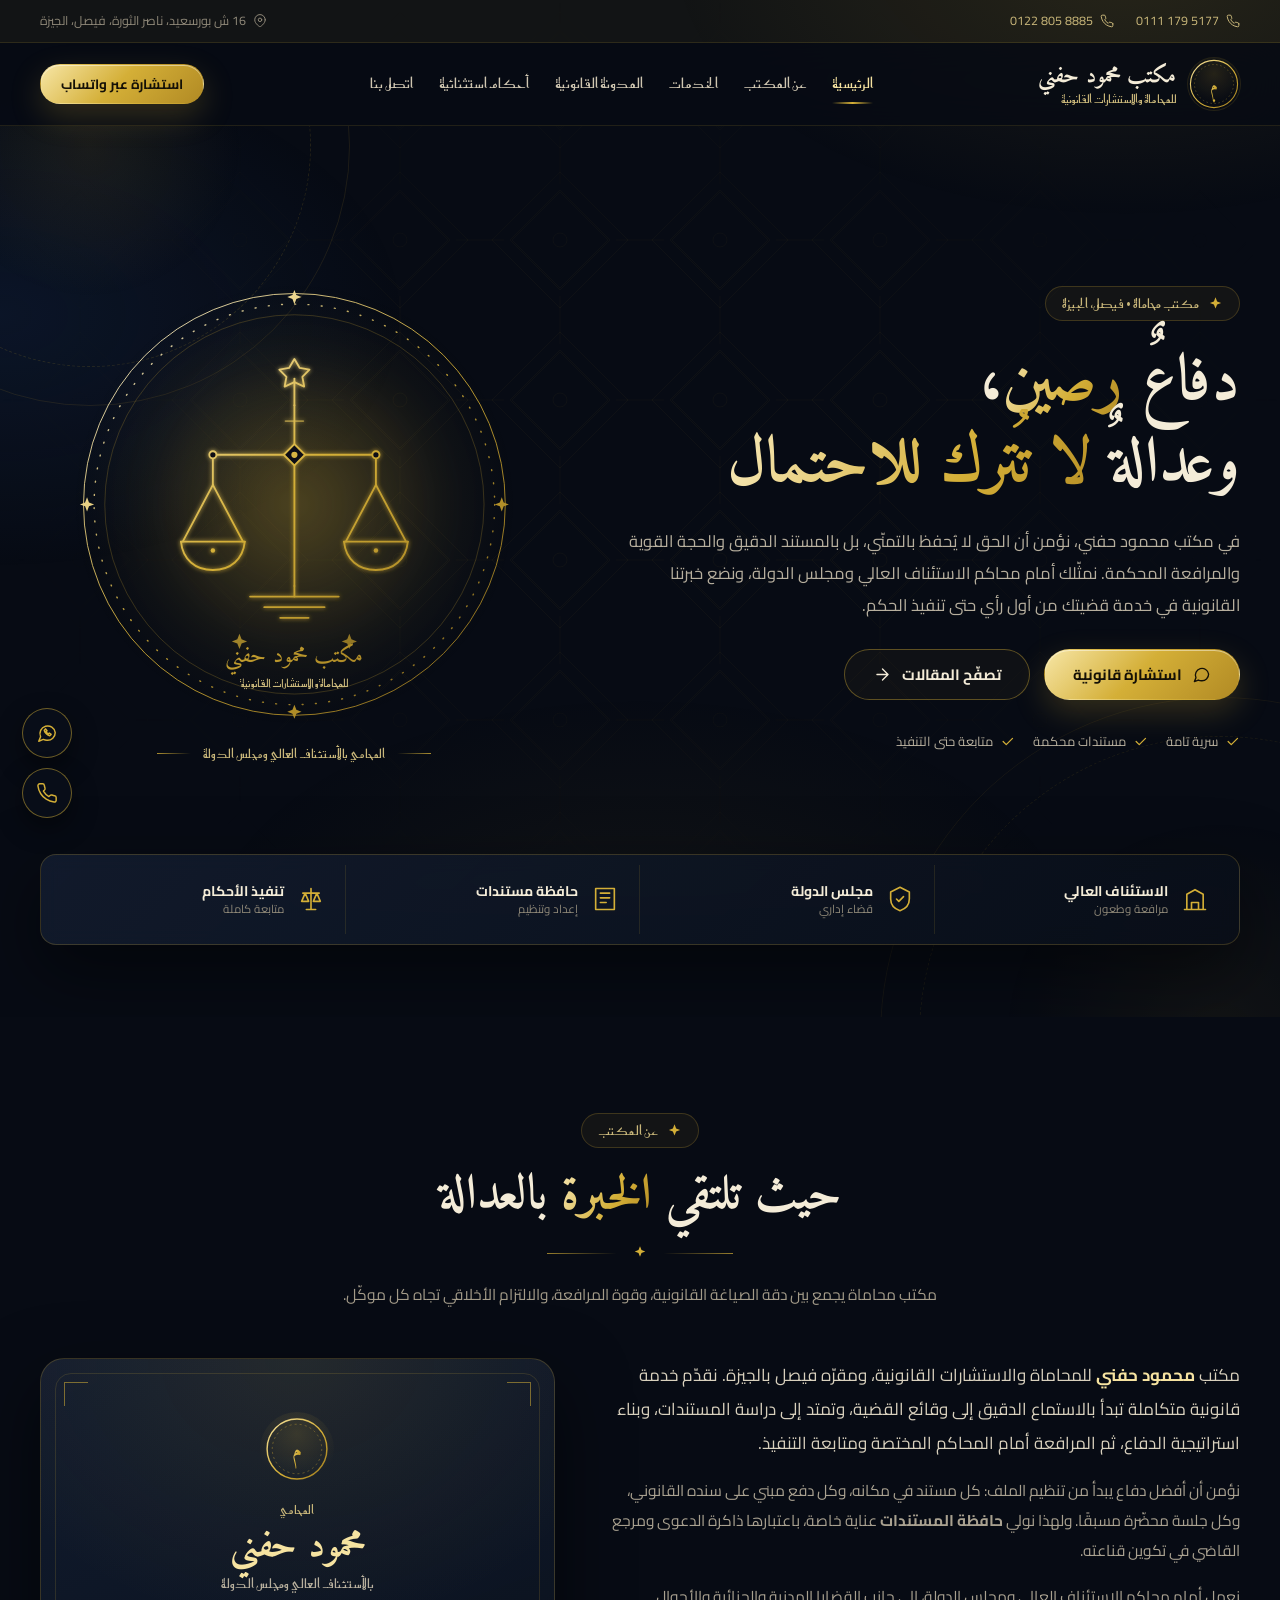
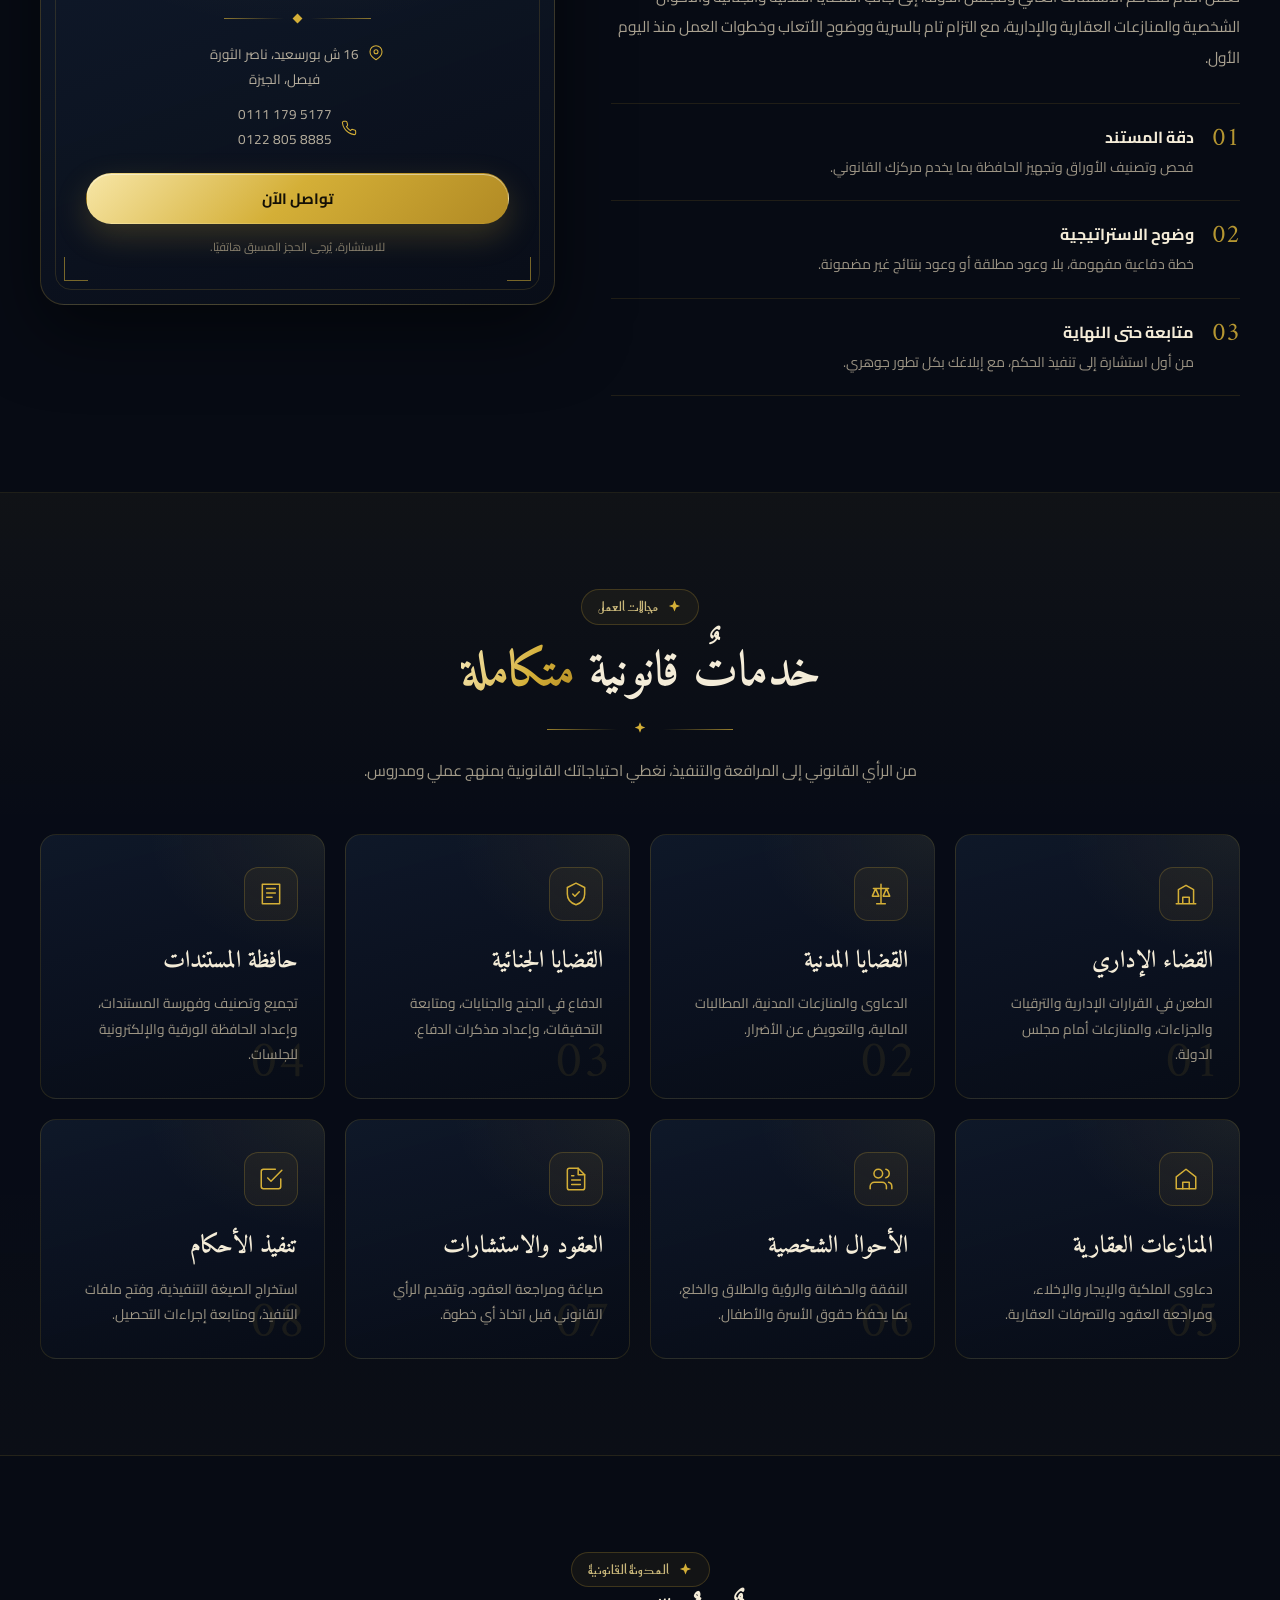
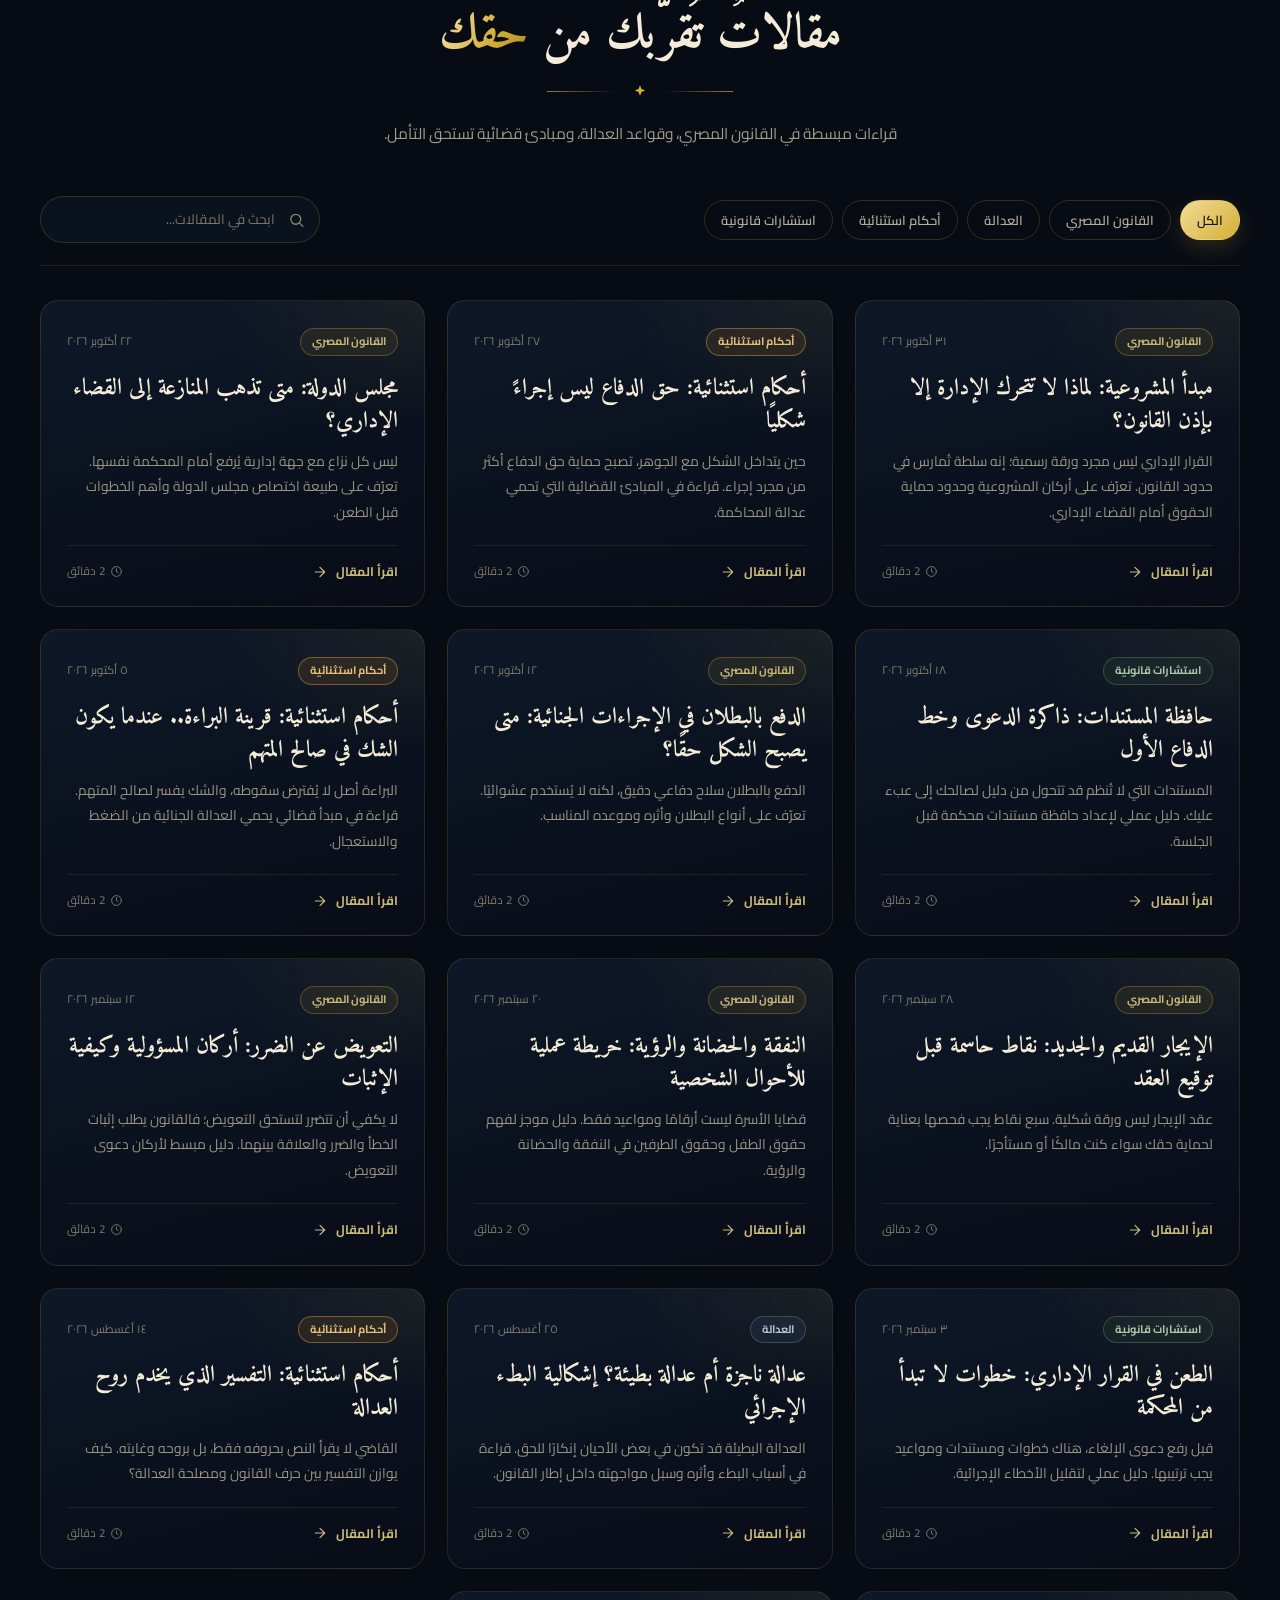
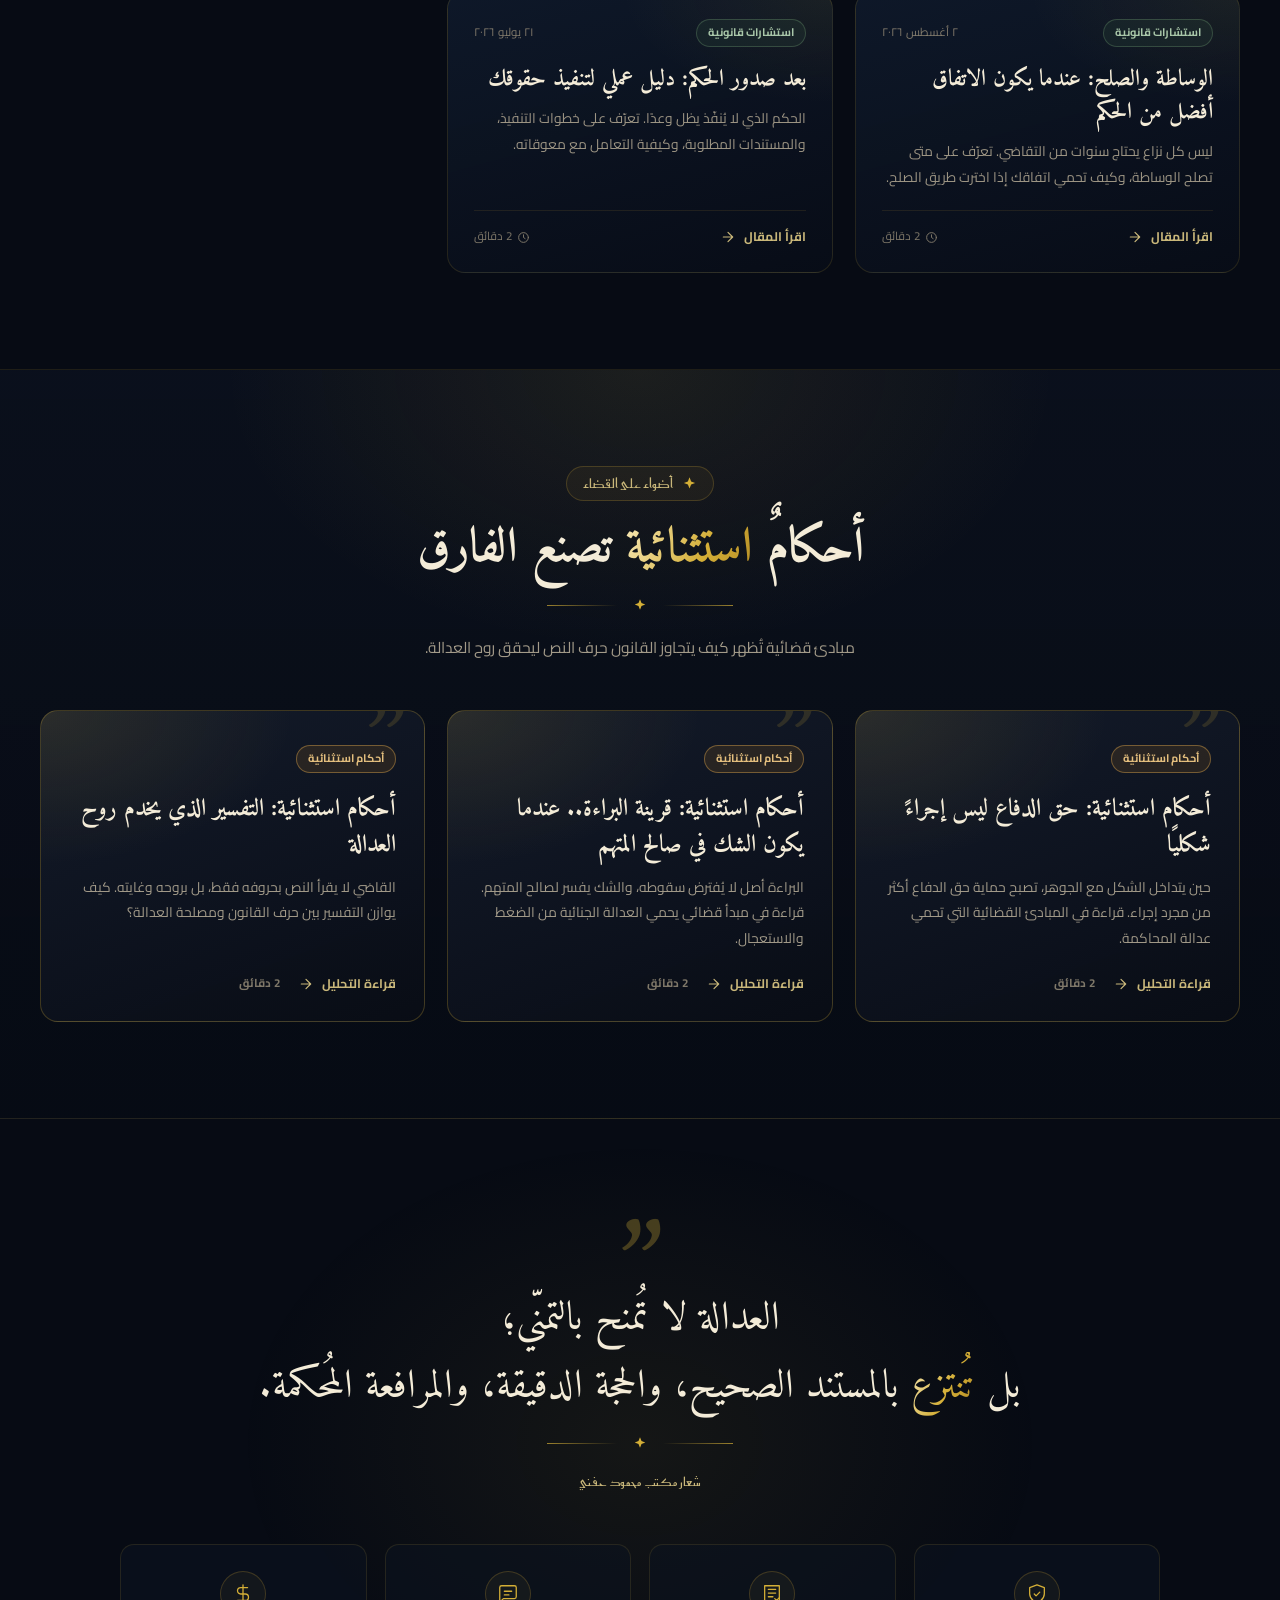
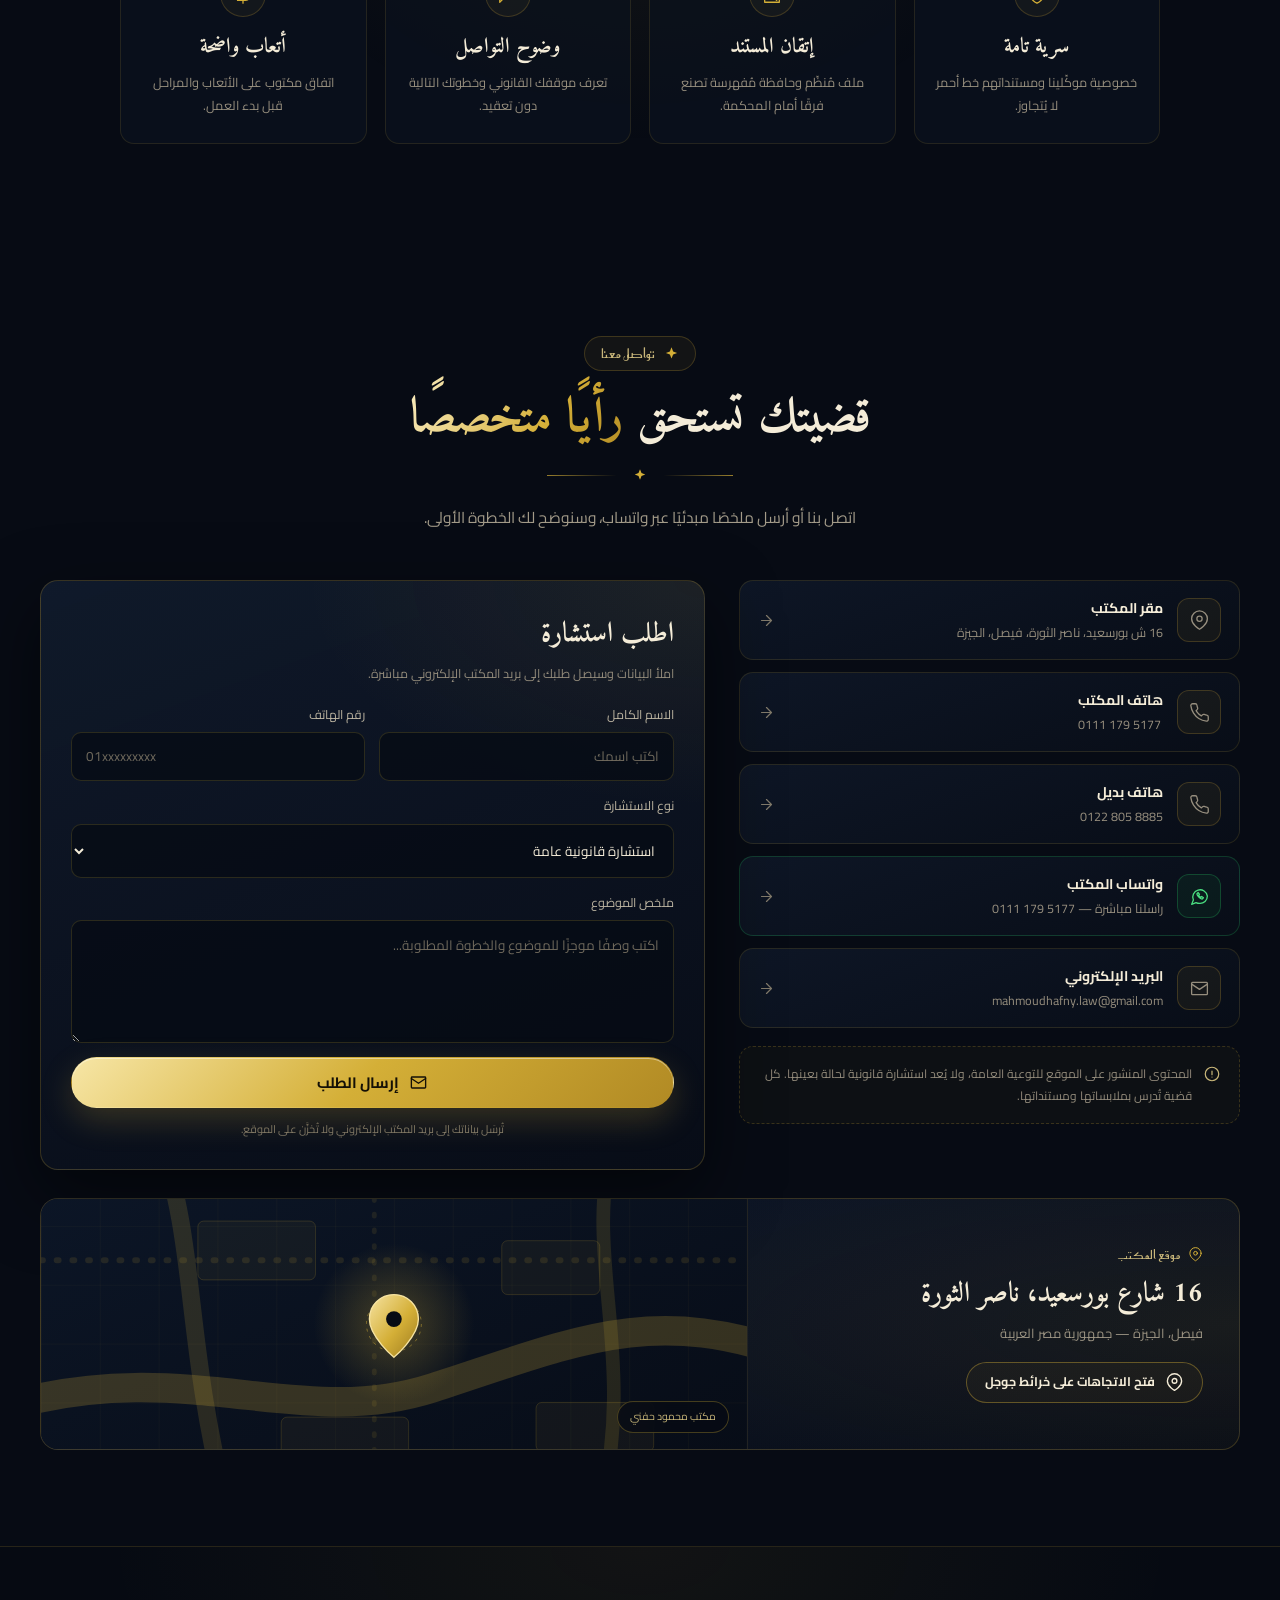
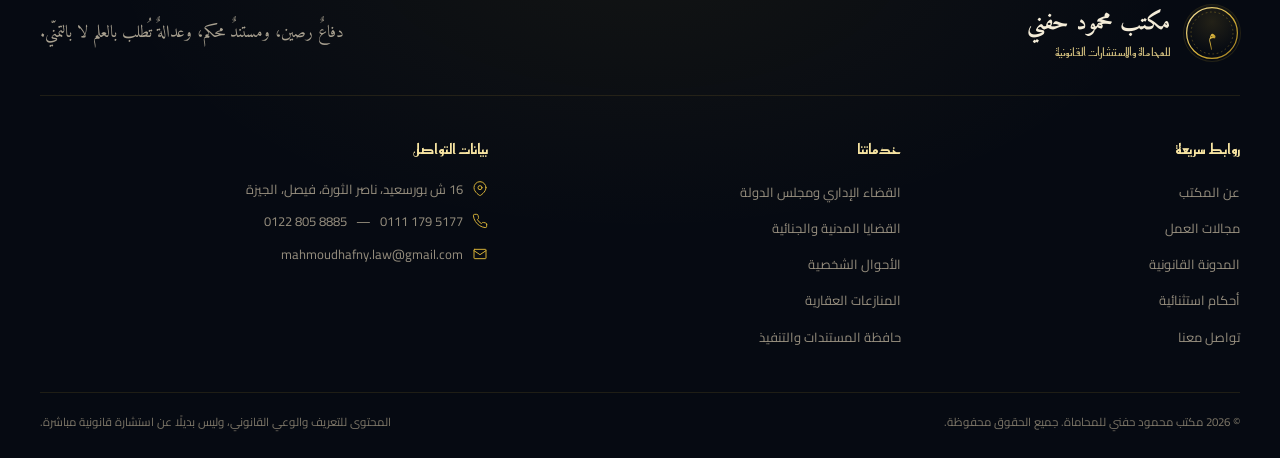
<file: index.html>
<!DOCTYPE html>
<html lang="ar" dir="rtl">
<head>
  <meta charset="UTF-8">
  <meta name="viewport" content="width=device-width, initial-scale=1.0">
  <title>مكتب محمود حفني للمحاماة | المحامي بالأستئناف العالي ومجلس الدولة</title>
  <meta name="description" content="مكتب محمود حفني للمحاماة والاستشارات القانونية بالجيزة. المحامي بالأستئناف العالي ومجلس الدولة. خدمات قانونية، مقالات عن القانون المصري والعدالة، وأحكام استثنائية. 16 ش بورسعيد، ناصر الثورة، فيصل، الجيزة.">
  <meta name="keywords" content="محامي, مكتب محاماة, محمود حفني, محامي الجيزة, محامي فيصل, مجلس الدولة, الاستئناف العالي, استشارات قانونية, القانون المصري">
  <meta property="og:title" content="مكتب محمود حفني للمحاماة">
  <meta property="og:description" content="دفاع رصين وعدالة لا تُترك للاحتمال. المحامي بالأستئناف العالي ومجلس الدولة — فيصل، الجيزة.">
  <meta property="og:type" content="website">
  <meta property="og:locale" content="ar_EG">
  <meta name="theme-color" content="#070b14">
  <script>document.documentElement.classList.add("js");</script>
  <link rel="icon" type="image/svg+xml" href="assets/img/favicon.svg">
  <link rel="preconnect" href="https://fonts.googleapis.com">
  <link rel="preconnect" href="https://fonts.gstatic.com" crossorigin>
  <link href="https://fonts.googleapis.com/css2?family=Amiri:wght@400;700&family=Cairo:wght@300;400;500;600;700;800;900&family=Reem+Kufi:wght@400;500;600;700&display=swap" rel="stylesheet">
  <link rel="stylesheet" href="assets/css/style.css">
  <script type="application/ld+json">
  {
    "@context": "https://schema.org",
    "@type": "LegalService",
    "name": "مكتب محمود حفني للمحاماة",
    "description": "مكتب محاماة واستشارات قانونية بالجيزة، المحامي بالأستئناف العالي ومجلس الدولة.",
    "telephone": ["+201111795177", "+201228058885"],
    "email": "mahmoudhafny.law@gmail.com",
    "address": {
      "@type": "PostalAddress",
      "streetAddress": "16 شارع بورسعيد، ناصر الثورة",
      "addressLocality": "فيصل، الجيزة",
      "addressCountry": "EG"
    },
    "areaServed": "EG",
    "founder": {
      "@type": "Person",
      "name": "محمود حفني",
      "jobTitle": "المحامي بالأستئناف العالي ومجلس الدولة"
    }
  }
  </script>
</head>
<body>
  <div class="page-glow" aria-hidden="true"></div>

  <header class="site-header" id="top">
    <div class="topbar">
      <div class="container topbar__inner">
        <div class="topbar__group">
          <a class="topbar__item" href="tel:+201111795177">
            <svg viewBox="0 0 24 24" aria-hidden="true"><path d="M22 16.9v3a2 2 0 0 1-2.2 2 19.8 19.8 0 0 1-8.6-3.1 19.5 19.5 0 0 1-6-6A19.8 19.8 0 0 1 2.1 4.2 2 2 0 0 1 4.1 2h3a2 2 0 0 1 2 1.7c.1 1 .4 2 .7 2.9a2 2 0 0 1-.5 2.1L8.1 9.9a16 16 0 0 0 6 6l1.2-1.2a2 2 0 0 1 2.1-.5c.9.3 1.9.6 2.9.7a2 2 0 0 1 1.7 2Z"/></svg>
            <span dir="ltr">0111 179 5177</span>
          </a>
          <a class="topbar__item" href="tel:+201228058885">
            <svg viewBox="0 0 24 24" aria-hidden="true"><path d="M22 16.9v3a2 2 0 0 1-2.2 2 19.8 19.8 0 0 1-8.6-3.1 19.5 19.5 0 0 1-6-6A19.8 19.8 0 0 1 2.1 4.2 2 2 0 0 1 4.1 2h3a2 2 0 0 1 2 1.7c.1 1 .4 2 .7 2.9a2 2 0 0 1-.5 2.1L8.1 9.9a16 16 0 0 0 6 6l1.2-1.2a2 2 0 0 1 2.1-.5c.9.3 1.9.6 2.9.7a2 2 0 0 1 1.7 2Z"/></svg>
            <span dir="ltr">0122 805 8885</span>
          </a>
        </div>
        <p class="topbar__note">
          <svg viewBox="0 0 24 24" aria-hidden="true"><path d="M21 10c0 7-9 12-9 12S3 17 3 10a9 9 0 1 1 18 0Z"/><circle cx="12" cy="10" r="3"/></svg>
          16 ش بورسعيد، ناصر الثورة، فيصل، الجيزة
        </p>
      </div>
    </div>

    <nav class="nav" aria-label="القائمة الرئيسية">
      <div class="container nav__inner">
        <a class="brand" href="index.html" aria-label="مكتب محمود حفني — الصفحة الرئيسية">
          <span class="brand__crest" aria-hidden="true">
            <svg viewBox="0 0 64 64">
              <defs>
                <linearGradient id="crestGold" x1="0" y1="0" x2="1" y2="1">
                  <stop offset="0" stop-color="#f6e3a1"/>
                  <stop offset=".55" stop-color="#d4af37"/>
                  <stop offset="1" stop-color="#9c7a1f"/>
                </linearGradient>
              </defs>
              <circle cx="32" cy="32" r="29" fill="none" stroke="url(#crestGold)" stroke-width="1.4"/>
              <circle cx="32" cy="32" r="24" fill="none" stroke="#d4af37" stroke-opacity=".45" stroke-width=".8" stroke-dasharray="2 3"/>
              <text x="32" y="40" text-anchor="middle" font-family="Amiri, serif" font-size="22" fill="url(#crestGold)">م</text>
              <path d="M32 50l1.6 2.4L32 55l-1.6-2.6Z" fill="#d4af37"/>
            </svg>
          </span>
          <span class="brand__text">
            <strong>مكتب محمود حفني</strong>
            <span>للمحاماة والاستشارات القانونية</span>
          </span>
        </a>

        <button class="nav__toggle" type="button" aria-label="فتح القائمة" aria-expanded="false" aria-controls="nav-menu">
          <span></span><span></span><span></span>
        </button>

        <ul class="nav__menu" id="nav-menu">
          <li><a class="is-active" href="#hero">الرئيسية</a></li>
          <li><a href="#about">عن المكتب</a></li>
          <li><a href="#services">الخدمات</a></li>
          <li><a href="#posts">المدونة القانونية</a></li>
          <li><a href="#rulings">أحكام استثنائية</a></li>
          <li><a href="#contact">اتصل بنا</a></li>
        </ul>

        <a class="btn btn--gold btn--sm nav__cta" href="https://wa.me/201111795177?text=%D8%A7%D9%84%D8%B3%D9%84%D8%A7%D9%85%20%D8%B9%D9%84%D9%8A%D9%83%D9%85%D8%8C%20%D8%A3%D8%B1%D8%BA%D8%A8%20%D9%81%D9%8A%20%D8%A7%D9%84%D8%A7%D8%B3%D8%AA%D9%81%D8%B3%D8%A7%D8%B1%20%D8%B9%D9%86%20%D8%A7%D8%B3%D8%AA%D8%B4%D8%A7%D8%B1%D8%A9%20%D9%82%D8%A7%D9%86%D9%88%D9%86%D9%8A%D8%A9" target="_blank" rel="noopener">
          <span>استشارة عبر واتساب</span>
        </a>
      </div>
    </nav>
  </header>

  <main>
    <section class="hero" id="hero">
      <div class="hero__ornament hero__ornament--tr" aria-hidden="true"></div>
      <div class="hero__ornament hero__ornament--bl" aria-hidden="true"></div>
      <div class="container hero__grid">
        <div class="hero__content">
          <span class="eyebrow reveal">
            <svg viewBox="0 0 24 24" aria-hidden="true"><path d="m12 2 2.6 6.6L21 11l-6.4 2.4L12 20l-2.6-6.6L3 11l6.4-2.4Z"/></svg>
            مكتب محاماة • فيصل، الجيزة
          </span>
          <h1 class="hero__title reveal">
            دفاعٌ <span class="text-gold">رصين</span>،<br>
            وعدالةٌ <span class="text-gold">لا تُترك للاحتمال</span>
          </h1>
          <p class="hero__lead reveal">
            في مكتب محمود حفني، نؤمن أن الحق لا يُحفظ بالتمنّي، بل بالمستند الدقيق والحجة القوية
            والمرافعة المحكمة. نمثّلك أمام محاكم الاستئناف العالي ومجلس الدولة، ونضع خبرتنا
            القانونية في خدمة قضيتك من أول رأي حتى تنفيذ الحكم.
          </p>
          <div class="hero__actions reveal">
            <a class="btn btn--gold" href="https://wa.me/201111795177?text=%D8%A3%D8%B1%D8%BA%D8%A8%20%D9%81%D9%8A%20%D8%AD%D8%AC%D8%B2%20%D8%A7%D8%B3%D8%AA%D8%B4%D8%A7%D8%B1%D8%A9%20%D9%82%D8%A7%D9%86%D9%88%D9%86%D9%8A%D8%A9" target="_blank" rel="noopener">
              <svg viewBox="0 0 24 24" aria-hidden="true"><path d="M21 11.5a8.4 8.4 0 0 1-9 8.4 8.9 8.9 0 0 1-4-.9L3 21l2-4.9a8.4 8.4 0 1 1 16-4.6Z"/></svg>
              استشارة قانونية
            </a>
            <a class="btn btn--outline" href="#posts">
              تصفّح المقالات
              <svg viewBox="0 0 24 24" aria-hidden="true"><path d="M19 12H5M12 19l-7-7 7-7"/></svg>
            </a>
          </div>
          <ul class="hero__badges reveal">
            <li><svg viewBox="0 0 24 24" aria-hidden="true"><path d="m5 12 5 5L20 7"/></svg> سرية تامة</li>
            <li><svg viewBox="0 0 24 24" aria-hidden="true"><path d="m5 12 5 5L20 7"/></svg> مستندات محكمة</li>
            <li><svg viewBox="0 0 24 24" aria-hidden="true"><path d="m5 12 5 5L20 7"/></svg> متابعة حتى التنفيذ</li>
          </ul>
        </div>

        <div class="hero__visual reveal" aria-hidden="true">
          <div class="emblem">
            <div class="emblem__halo"></div>
            <svg class="emblem__svg" viewBox="0 0 520 520">
              <defs>
                <linearGradient id="goldGrad" gradientUnits="userSpaceOnUse" x1="80" y1="70" x2="440" y2="470">
                  <stop offset="0" stop-color="#f9ecc0"/>
                  <stop offset=".45" stop-color="#d4af37"/>
                  <stop offset="1" stop-color="#9c7a1f"/>
                </linearGradient>
                <radialGradient id="emblemGlow" cx="50%" cy="50%" r="50%">
                  <stop offset="0" stop-color="#d4af37" stop-opacity=".22"/>
                  <stop offset=".65" stop-color="#d4af37" stop-opacity=".05"/>
                  <stop offset="1" stop-color="#d4af37" stop-opacity="0"/>
                </radialGradient>
                <filter id="softGlow" x="-30%" y="-30%" width="160%" height="160%">
                  <feGaussianBlur stdDeviation="2.5" result="blur"/>
                  <feMerge><feMergeNode in="blur"/><feMergeNode in="SourceGraphic"/></feMerge>
                </filter>
              </defs>

              <circle cx="260" cy="260" r="250" fill="url(#emblemGlow)"/>
              <circle cx="260" cy="260" r="238" fill="none" stroke="url(#goldGrad)" stroke-width="1.1" opacity=".9"/>
              <circle cx="260" cy="260" r="214" fill="none" stroke="#d4af37" stroke-opacity=".32" stroke-width=".8"/>

              <g class="emblem__ring">
                <circle cx="260" cy="260" r="226" fill="none" stroke="url(#goldGrad)" stroke-width="1.6" stroke-dasharray="1 14" stroke-linecap="round" opacity=".85"/>
                <g fill="url(#goldGrad)">
                  <path d="M260 18l2.2 5.8 5.8 2.2-5.8 2.2L260 34l-2.2-5.8-5.8-2.2 5.8-2.2Z"/>
                  <path d="M260 486l2.2 5.8 5.8 2.2-5.8 2.2L260 502l-2.2-5.8-5.8-2.2 5.8-2.2Z"/>
                  <path d="M18 260l5.8 2.2 2.2 5.8 2.2-5.8 5.8-2.2-5.8-2.2-2.2-5.8-2.2 5.8Z"/>
                  <path d="M486 260l5.8 2.2 2.2 5.8 2.2-5.8 5.8-2.2-5.8-2.2-2.2-5.8-2.2 5.8Z"/>
                </g>
              </g>

              <g fill="none" stroke="url(#goldGrad)" stroke-width="2.1" stroke-linecap="round" stroke-linejoin="round" filter="url(#softGlow)">
                <path d="M260 118v30"/>
                <path d="m260 96 6 10 11 2-8 8 2 11-11-5-11 5 2-11-8-8 11-2Z"/>
                <path d="M168 204h184"/>
                <path d="M260 148v204"/>
                <path d="M260 352v12"/>
                <path d="M210 364h100"/>
                <path d="M226 376h68"/>
                <path d="M244 388h32"/>
                <path d="M260 192l12 12-12 12-12-12Z" fill="#070b14"/>
                <circle cx="260" cy="204" r="3.5" fill="url(#goldGrad)" stroke="none"/>
                <path d="M250 166h20" opacity=".6"/>
                <path d="M168 204v34"/>
                <path d="M352 204v34"/>
                <path d="M168 238 134 302M168 238l34 64"/>
                <path d="M132 302h72"/>
                <path d="M132 302c2 20 16 32 36 32s34-12 36-32"/>
                <path d="M352 238l-34 64M352 238l34 64"/>
                <path d="M316 302h72"/>
                <path d="M316 302c2 20 16 32 36 32s34-12 36-32"/>
                <circle cx="168" cy="312" r="2.5" fill="url(#goldGrad)" stroke="none"/>
                <circle cx="352" cy="312" r="2.5" fill="url(#goldGrad)" stroke="none"/>
                <circle cx="168" cy="204" r="4" fill="#070b14"/>
                <circle cx="352" cy="204" r="4" fill="#070b14"/>
              </g>

              <g fill="url(#goldGrad)" opacity=".8">
                <path d="M198 406l2.4 6.2 6.2 2.4-6.2 2.4-2.4 6.2-2.4-6.2-6.2-2.4 6.2-2.4Z"/>
                <path d="M322 406l2.4 6.2 6.2 2.4-6.2 2.4-2.4 6.2-2.4-6.2-6.2-2.4 6.2-2.4Z"/>
              </g>

              <g font-family="Amiri, serif" fill="url(#goldGrad)" text-anchor="middle">
                <text x="260" y="438" font-size="26">مكتب محمود حفني</text>
                <text x="260" y="466" font-family="Reem Kufi, sans-serif" font-size="12" fill="#c9b77a">للمحاماة والاستشارات القانونية</text>
              </g>
            </svg>
          </div>
          <div class="emblem__caption">
            <span></span>
            المحامي بالأستئناف العالي ومجلس الدولة
            <span></span>
          </div>
        </div>
      </div>

      <div class="container">
        <div class="hero__strip reveal">
          <div class="strip__item">
            <svg viewBox="0 0 24 24" aria-hidden="true"><path d="M3 21h18M5 21V8l7-4 7 4v13M9 21v-6h6v6"/></svg>
            <div><strong>الاستئناف العالي</strong><span>مرافعة وطعون</span></div>
          </div>
          <div class="strip__item">
            <svg viewBox="0 0 24 24" aria-hidden="true"><path d="m12 2 8 4v6c0 5-3.5 8.5-8 10-4.5-1.5-8-5-8-10V6Z"/><path d="m9 12 2 2 4-4"/></svg>
            <div><strong>مجلس الدولة</strong><span>قضاء إداري</span></div>
          </div>
          <div class="strip__item">
            <svg viewBox="0 0 24 24" aria-hidden="true"><path d="M4 3h16v18H4zM8 7h8M8 11h8M8 15h5"/></svg>
            <div><strong>حافظة مستندات</strong><span>إعداد وتنظيم</span></div>
          </div>
          <div class="strip__item">
            <svg viewBox="0 0 24 24" aria-hidden="true"><path d="M12 3v18M5 7h14M7 7l-3 7h6ZM17 7l-3 7h6ZM8 21h8"/></svg>
            <div><strong>تنفيذ الأحكام</strong><span>متابعة كاملة</span></div>
          </div>
        </div>
      </div>
    </section>

    <section class="section" id="about">
      <div class="container">
        <div class="section-head reveal">
          <span class="eyebrow eyebrow--center">
            <svg viewBox="0 0 24 24" aria-hidden="true"><path d="m12 2 2.6 6.6L21 11l-6.4 2.4L12 20l-2.6-6.6L3 11l6.4-2.4Z"/></svg>
            عن المكتب
          </span>
          <h2>حيث تلتقي <span class="text-gold">الخبرة</span> بالعدالة</h2>
          <div class="ornament" aria-hidden="true"><span></span><svg viewBox="0 0 24 24"><path d="m12 3 2 5 5 2-5 2-2 5-2-5-5-2 5-2Z"/></svg><span></span></div>
          <p>مكتب محاماة يجمع بين دقة الصياغة القانونية، وقوة المرافعة، والالتزام الأخلاقي تجاه كل موكّل.</p>
        </div>

        <div class="about__grid">
          <div class="about__text reveal">
            <p class="lead">
              مكتب <strong>محمود حفني</strong> للمحاماة والاستشارات القانونية، ومقرّه فيصل بالجيزة.
              نقدّم خدمة قانونية متكاملة تبدأ بالاستماع الدقيق إلى وقائع القضية، وتمتد إلى دراسة
              المستندات، وبناء استراتيجية الدفاع، ثم المرافعة أمام المحاكم المختصة ومتابعة التنفيذ.
            </p>
            <p>
              نؤمن أن أفضل دفاع يبدأ من تنظيم الملف: كل مستند في مكانه، وكل دفع مبني على سنده
              القانوني، وكل جلسة محضّرة مسبقًا. ولهذا نولي <strong>حافظة المستندات</strong> عناية
              خاصة، باعتبارها ذاكرة الدعوى ومرجع القاضي في تكوين قناعته.
            </p>
            <p>
              نعمل أمام محاكم الاستئناف العالي ومجلس الدولة، إلى جانب القضايا المدنية والجنائية
              والأحوال الشخصية والمنازعات العقارية والإدارية، مع التزام تام بالسرية ووضوح
              الأتعاب وخطوات العمل منذ اليوم الأول.
            </p>

            <ul class="about__features">
              <li>
                <span class="feature-num">01</span>
                <div><strong>دقة المستند</strong><p>فحص وتصنيف الأوراق وتجهيز الحافظة بما يخدم مركزك القانوني.</p></div>
              </li>
              <li>
                <span class="feature-num">02</span>
                <div><strong>وضوح الاستراتيجية</strong><p>خطة دفاعية مفهومة، بلا وعود مطلقة أو وعود بنتائج غير مضمونة.</p></div>
              </li>
              <li>
                <span class="feature-num">03</span>
                <div><strong>متابعة حتى النهاية</strong><p>من أول استشارة إلى تنفيذ الحكم، مع إبلاغك بكل تطور جوهري.</p></div>
              </li>
            </ul>
          </div>

          <aside class="office-card reveal" aria-label="بطاقة المكتب">
            <div class="office-card__frame">
              <span class="corner corner--tl" aria-hidden="true"></span>
              <span class="corner corner--tr" aria-hidden="true"></span>
              <span class="corner corner--bl" aria-hidden="true"></span>
              <span class="corner corner--br" aria-hidden="true"></span>
              <div class="office-card__crest" aria-hidden="true">
                <svg viewBox="0 0 64 64">
                  <circle cx="32" cy="32" r="29" fill="none" stroke="url(#crestGold)" stroke-width="1.4"/>
                  <circle cx="32" cy="32" r="24" fill="none" stroke="#d4af37" stroke-opacity=".45" stroke-width=".8" stroke-dasharray="2 3"/>
                  <text x="32" y="40" text-anchor="middle" font-family="Amiri, serif" font-size="22" fill="url(#crestGold)">م</text>
                </svg>
              </div>
              <p class="office-card__kicker">المحامي</p>
              <h3>محمود حفني</h3>
              <p class="office-card__role">بالأستئناف العالي ومجلس الدولة</p>
              <div class="office-card__divider" aria-hidden="true"><span></span><i></i><span></span></div>
              <address>
                <p>
                  <svg viewBox="0 0 24 24" aria-hidden="true"><path d="M21 10c0 7-9 12-9 12S3 17 3 10a9 9 0 1 1 18 0Z"/><circle cx="12" cy="10" r="3"/></svg>
                  16 ش بورسعيد، ناصر الثورة<br>فيصل، الجيزة
                </p>
                <p>
                  <svg viewBox="0 0 24 24" aria-hidden="true"><path d="M22 16.9v3a2 2 0 0 1-2.2 2 19.8 19.8 0 0 1-8.6-3.1 19.5 19.5 0 0 1-6-6A19.8 19.8 0 0 1 2.1 4.2 2 2 0 0 1 4.1 2h3a2 2 0 0 1 2 1.7c.1 1 .4 2 .7 2.9a2 2 0 0 1-.5 2.1L8.1 9.9a16 16 0 0 0 6 6l1.2-1.2a2 2 0 0 1 2.1-.5c.9.3 1.9.6 2.9.7a2 2 0 0 1 1.7 2Z"/></svg>
                  <span class="office-card__phones" dir="ltr">
                    <a href="tel:+201111795177">0111 179 5177</a>
                    <a href="tel:+201228058885">0122 805 8885</a>
                  </span>
                </p>
              </address>
              <a class="btn btn--gold btn--block" href="https://wa.me/201111795177" target="_blank" rel="noopener">تواصل الآن</a>
              <p class="office-card__note">للاستشارة، يُرجى الحجز المسبق هاتفيًا.</p>
            </div>
          </aside>
        </div>
      </div>
    </section>

    <section class="section section--alt" id="services">
      <div class="container">
        <div class="section-head reveal">
          <span class="eyebrow eyebrow--center">
            <svg viewBox="0 0 24 24" aria-hidden="true"><path d="m12 2 2.6 6.6L21 11l-6.4 2.4L12 20l-2.6-6.6L3 11l6.4-2.4Z"/></svg>
            مجالات العمل
          </span>
          <h2>خدماتٌ قانونية <span class="text-gold">متكاملة</span></h2>
          <div class="ornament" aria-hidden="true"><span></span><svg viewBox="0 0 24 24"><path d="m12 3 2 5 5 2-5 2-2 5-2-5-5-2 5-2Z"/></svg><span></span></div>
          <p>من الرأي القانوني إلى المرافعة والتنفيذ، نغطي احتياجاتك القانونية بمنهج عملي ومدروس.</p>
        </div>

        <div class="services__grid">
          <article class="service reveal">
            <span class="service__num" aria-hidden="true">01</span>
            <span class="service__icon">
              <svg viewBox="0 0 24 24" aria-hidden="true"><path d="M3 21h18M5 21V8l7-4 7 4v13M9 21v-6h6v6"/></svg>
            </span>
            <h3>القضاء الإداري</h3>
            <p>الطعن في القرارات الإدارية والترقيات والجزاءات، والمنازعات أمام مجلس الدولة.</p>
          </article>
          <article class="service reveal">
            <span class="service__num" aria-hidden="true">02</span>
            <span class="service__icon">
              <svg viewBox="0 0 24 24" aria-hidden="true"><path d="M12 3v18M5 7h14M7 7l-3 7h6ZM17 7l-3 7h6ZM8 21h8"/></svg>
            </span>
            <h3>القضايا المدنية</h3>
            <p>الدعاوى والمنازعات المدنية، المطالبات المالية، والتعويض عن الأضرار.</p>
          </article>
          <article class="service reveal">
            <span class="service__num" aria-hidden="true">03</span>
            <span class="service__icon">
              <svg viewBox="0 0 24 24" aria-hidden="true"><path d="m12 2 8 4v6c0 5-3.5 8.5-8 10-4.5-1.5-8-5-8-10V6Z"/><path d="m9 12 2 2 4-4"/></svg>
            </span>
            <h3>القضايا الجنائية</h3>
            <p>الدفاع في الجنح والجنايات، ومتابعة التحقيقات، وإعداد مذكرات الدفاع.</p>
          </article>
          <article class="service reveal">
            <span class="service__num" aria-hidden="true">04</span>
            <span class="service__icon">
              <svg viewBox="0 0 24 24" aria-hidden="true"><path d="M4 3h16v18H4zM8 7h8M8 11h8M8 15h5"/></svg>
            </span>
            <h3>حافظة المستندات</h3>
            <p>تجميع وتصنيف وفهرسة المستندات، وإعداد الحافظة الورقية والإلكترونية للجلسات.</p>
          </article>
          <article class="service reveal">
            <span class="service__num" aria-hidden="true">05</span>
            <span class="service__icon">
              <svg viewBox="0 0 24 24" aria-hidden="true"><path d="M3 10 12 3l9 7v11H3Z"/><path d="M9 21v-6h6v6"/></svg>
            </span>
            <h3>المنازعات العقارية</h3>
            <p>دعاوى الملكية والإيجار والإخلاء، ومراجعة العقود والتصرفات العقارية.</p>
          </article>
          <article class="service reveal">
            <span class="service__num" aria-hidden="true">06</span>
            <span class="service__icon">
              <svg viewBox="0 0 24 24" aria-hidden="true"><path d="M17 21v-2a4 4 0 0 0-4-4H6a4 4 0 0 0-4 4v2"/><circle cx="9.5" cy="7" r="4"/><path d="M22 21v-2a4 4 0 0 0-3-3.9M16.5 3.1a4 4 0 0 1 0 7.8"/></svg>
            </span>
            <h3>الأحوال الشخصية</h3>
            <p>النفقة والحضانة والرؤية والطلاق والخلع، بما يحفظ حقوق الأسرة والأطفال.</p>
          </article>
          <article class="service reveal">
            <span class="service__num" aria-hidden="true">07</span>
            <span class="service__icon">
              <svg viewBox="0 0 24 24" aria-hidden="true"><path d="M14 2H6a2 2 0 0 0-2 2v16a2 2 0 0 0 2 2h12a2 2 0 0 0 2-2V8Z"/><path d="M14 2v6h6M8 13h8M8 17h8M8 9h2"/></svg>
            </span>
            <h3>العقود والاستشارات</h3>
            <p>صياغة ومراجعة العقود، وتقديم الرأي القانوني قبل اتخاذ أي خطوة.</p>
          </article>
          <article class="service reveal">
            <span class="service__num" aria-hidden="true">08</span>
            <span class="service__icon">
              <svg viewBox="0 0 24 24" aria-hidden="true"><path d="M9 11l3 3L22 4"/><path d="M21 12v7a2 2 0 0 1-2 2H5a2 2 0 0 1-2-2V5a2 2 0 0 1 2-2h11"/></svg>
            </span>
            <h3>تنفيذ الأحكام</h3>
            <p>استخراج الصيغة التنفيذية، وفتح ملفات التنفيذ، ومتابعة إجراءات التحصيل.</p>
          </article>
        </div>
      </div>
    </section>

    <section class="section" id="posts">
      <div class="container">
        <div class="section-head reveal">
          <span class="eyebrow eyebrow--center">
            <svg viewBox="0 0 24 24" aria-hidden="true"><path d="m12 2 2.6 6.6L21 11l-6.4 2.4L12 20l-2.6-6.6L3 11l6.4-2.4Z"/></svg>
            المدونة القانونية
          </span>
          <h2>مقالاتٌ تُقرّبك من <span class="text-gold">حقك</span></h2>
          <div class="ornament" aria-hidden="true"><span></span><svg viewBox="0 0 24 24"><path d="m12 3 2 5 5 2-5 2-2 5-2-5-5-2 5-2Z"/></svg><span></span></div>
          <p>قراءات مبسطة في القانون المصري، وقواعد العدالة، ومبادئ قضائية تستحق التأمل.</p>
        </div>

        <div class="posts__toolbar reveal">
          <div class="posts__filters" role="group" aria-label="تصفية المقالات">
            <button class="chip is-active" type="button" data-filter="all">الكل</button>
            <button class="chip" type="button" data-filter="القانون المصري">القانون المصري</button>
            <button class="chip" type="button" data-filter="العدالة">العدالة</button>
            <button class="chip" type="button" data-filter="أحكام استثنائية">أحكام استثنائية</button>
            <button class="chip" type="button" data-filter="استشارات قانونية">استشارات قانونية</button>
          </div>
          <div class="posts__search">
            <svg viewBox="0 0 24 24" aria-hidden="true"><circle cx="11" cy="11" r="7"/><path d="m21 21-4.3-4.3"/></svg>
            <input type="search" id="post-search" placeholder="ابحث في المقالات..." aria-label="بحث في المقالات">
          </div>
        </div>

        <div class="posts__grid" id="posts-grid" aria-live="polite"></div>
        <p class="posts__empty" id="posts-empty" hidden>لا توجد مقالات مطابقة لبحثك. جرّب كلمة أخرى.</p>
      </div>
    </section>

    <section class="section section--rulings" id="rulings">
      <div class="container">
        <div class="section-head reveal">
          <span class="eyebrow eyebrow--center">
            <svg viewBox="0 0 24 24" aria-hidden="true"><path d="m12 2 2.6 6.6L21 11l-6.4 2.4L12 20l-2.6-6.6L3 11l6.4-2.4Z"/></svg>
            أضواء على القضاء
          </span>
          <h2>أحكامٌ <span class="text-gold">استثنائية</span> تصنع الفارق</h2>
          <div class="ornament" aria-hidden="true"><span></span><svg viewBox="0 0 24 24"><path d="m12 3 2 5 5 2-5 2-2 5-2-5-5-2 5-2Z"/></svg><span></span></div>
          <p>مبادئ قضائية تُظهر كيف يتجاوز القانون حرف النص ليحقق روح العدالة.</p>
        </div>
        <div class="rulings__grid" id="rulings-grid"></div>
      </div>
    </section>

    <section class="section quote-section">
      <div class="container quote-section__inner reveal">
        <span class="quote-section__mark" aria-hidden="true">”</span>
        <blockquote>
          العدالة لا تُمنح بالتمنّي؛<br>
          بل <span class="text-gold">تُنتزع</span> بالمستند الصحيح، والحجة الدقيقة، والمرافعة المُحكمة.
        </blockquote>
        <div class="ornament ornament--center" aria-hidden="true"><span></span><svg viewBox="0 0 24 24"><path d="m12 3 2 5 5 2-5 2-2 5-2-5-5-2 5-2Z"/></svg><span></span></div>
        <p class="quote-section__by">شعار مكتب محمود حفني</p>

        <div class="principles">
          <div class="principle">
            <span class="principle__icon"><svg viewBox="0 0 24 24" aria-hidden="true"><path d="M12 22s8-4 8-10V5l-8-3-8 3v7c0 6 8 10 8 10Z"/><path d="m9 12 2 2 4-4"/></svg></span>
            <h3>سرية تامة</h3>
            <p>خصوصية موكّلينا ومستنداتهم خط أحمر لا يُتجاوز.</p>
          </div>
          <div class="principle">
            <span class="principle__icon"><svg viewBox="0 0 24 24" aria-hidden="true"><path d="M4 3h16v18H4zM8 7h8M8 11h8M8 15h5"/><path d="m15 17 2 2 3-3"/></svg></span>
            <h3>إتقان المستند</h3>
            <p>ملف مُنظّم وحافظة مُفهرسة تصنع فرقًا أمام المحكمة.</p>
          </div>
          <div class="principle">
            <span class="principle__icon"><svg viewBox="0 0 24 24" aria-hidden="true"><path d="M21 15a2 2 0 0 1-2 2H7l-4 4V5a2 2 0 0 1 2-2h14a2 2 0 0 1 2 2Z"/><path d="M8 9h8M8 13h5"/></svg></span>
            <h3>وضوح التواصل</h3>
            <p>تعرف موقفك القانوني وخطوتك التالية دون تعقيد.</p>
          </div>
          <div class="principle">
            <span class="principle__icon"><svg viewBox="0 0 24 24" aria-hidden="true"><path d="M12 2v20M17 5H9.5a3.5 3.5 0 0 0 0 7h5a3.5 3.5 0 0 1 0 7H6"/></svg></span>
            <h3>أتعاب واضحة</h3>
            <p>اتفاق مكتوب على الأتعاب والمراحل قبل بدء العمل.</p>
          </div>
        </div>
      </div>
    </section>

    <section class="section" id="contact">
      <div class="container">
        <div class="section-head reveal">
          <span class="eyebrow eyebrow--center">
            <svg viewBox="0 0 24 24" aria-hidden="true"><path d="m12 2 2.6 6.6L21 11l-6.4 2.4L12 20l-2.6-6.6L3 11l6.4-2.4Z"/></svg>
            تواصل معنا
          </span>
          <h2>قضيتك تستحق <span class="text-gold">رأيًا متخصصًا</span></h2>
          <div class="ornament" aria-hidden="true"><span></span><svg viewBox="0 0 24 24"><path d="m12 3 2 5 5 2-5 2-2 5-2-5-5-2 5-2Z"/></svg><span></span></div>
          <p>اتصل بنا أو أرسل ملخصًا مبدئيًا عبر واتساب، وسنوضح لك الخطوة الأولى.</p>
        </div>

        <div class="contact__grid">
          <div class="contact__info reveal">
            <a class="contact-card" href="https://maps.google.com/?q=16+شارع+بورسعيد+ناصر+الثورة+فيصل+الجيزة" target="_blank" rel="noopener">
              <span class="contact-card__icon"><svg viewBox="0 0 24 24" aria-hidden="true"><path d="M21 10c0 7-9 12-9 12S3 17 3 10a9 9 0 1 1 18 0Z"/><circle cx="12" cy="10" r="3"/></svg></span>
              <div><strong>مقر المكتب</strong><span>16 ش بورسعيد، ناصر الثورة، فيصل، الجيزة</span></div>
              <svg class="contact-card__arrow" viewBox="0 0 24 24" aria-hidden="true"><path d="M19 12H5M12 19l-7-7 7-7"/></svg>
            </a>

            <a class="contact-card" href="tel:+201111795177">
              <span class="contact-card__icon"><svg viewBox="0 0 24 24" aria-hidden="true"><path d="M22 16.9v3a2 2 0 0 1-2.2 2 19.8 19.8 0 0 1-8.6-3.1 19.5 19.5 0 0 1-6-6A19.8 19.8 0 0 1 2.1 4.2 2 2 0 0 1 4.1 2h3a2 2 0 0 1 2 1.7c.1 1 .4 2 .7 2.9a2 2 0 0 1-.5 2.1L8.1 9.9a16 16 0 0 0 6 6l1.2-1.2a2 2 0 0 1 2.1-.5c.9.3 1.9.6 2.9.7a2 2 0 0 1 1.7 2Z"/></svg></span>
              <div><strong>هاتف المكتب</strong><span dir="ltr">0111 179 5177</span></div>
              <svg class="contact-card__arrow" viewBox="0 0 24 24" aria-hidden="true"><path d="M19 12H5M12 19l-7-7 7-7"/></svg>
            </a>

            <a class="contact-card" href="tel:+201228058885">
              <span class="contact-card__icon"><svg viewBox="0 0 24 24" aria-hidden="true"><path d="M22 16.9v3a2 2 0 0 1-2.2 2 19.8 19.8 0 0 1-8.6-3.1 19.5 19.5 0 0 1-6-6A19.8 19.8 0 0 1 2.1 4.2 2 2 0 0 1 4.1 2h3a2 2 0 0 1 2 1.7c.1 1 .4 2 .7 2.9a2 2 0 0 1-.5 2.1L8.1 9.9a16 16 0 0 0 6 6l1.2-1.2a2 2 0 0 1 2.1-.5c.9.3 1.9.6 2.9.7a2 2 0 0 1 1.7 2Z"/></svg></span>
              <div><strong>هاتف بديل</strong><span dir="ltr">0122 805 8885</span></div>
              <svg class="contact-card__arrow" viewBox="0 0 24 24" aria-hidden="true"><path d="M19 12H5M12 19l-7-7 7-7"/></svg>
            </a>

            <a class="contact-card contact-card--wa" href="https://wa.me/201111795177" target="_blank" rel="noopener">
              <span class="contact-card__icon"><svg viewBox="0 0 24 24" aria-hidden="true"><path d="M21 11.5a8.4 8.4 0 0 1-9 8.4 8.9 8.9 0 0 1-4-.9L3 21l2-4.9a8.4 8.4 0 1 1 16-4.6Z"/><path d="M9 9c.5 2.5 3.5 5.5 6 6l1.5-1.5-2-1.5-1 1c-1-.5-2-1.5-2.5-2.5l1-1-1.5-2Z"/></svg></span>
              <div><strong>واتساب المكتب</strong><span>راسلنا مباشرة — <bdi dir="ltr">0111 179 5177</bdi></span></div>
              <svg class="contact-card__arrow" viewBox="0 0 24 24" aria-hidden="true"><path d="M19 12H5M12 19l-7-7 7-7"/></svg>
            </a>

            <a class="contact-card" href="mailto:mahmoudhafny.law@gmail.com">
              <span class="contact-card__icon"><svg viewBox="0 0 24 24" aria-hidden="true"><path d="M4 5h16a1 1 0 0 1 1 1v12a1 1 0 0 1-1 1H4a1 1 0 0 1-1-1V6a1 1 0 0 1 1-1Z"/><path d="m3 7 9 6 9-6"/></svg></span>
              <div><strong>البريد الإلكتروني</strong><span dir="ltr">mahmoudhafny.law@gmail.com</span></div>
              <svg class="contact-card__arrow" viewBox="0 0 24 24" aria-hidden="true"><path d="M19 12H5M12 19l-7-7 7-7"/></svg>
            </a>

            <div class="contact-note">
              <svg viewBox="0 0 24 24" aria-hidden="true"><circle cx="12" cy="12" r="9"/><path d="M12 8v5M12 16h.01"/></svg>
              <p>المحتوى المنشور على الموقع للتوعية العامة، ولا يُعد استشارة قانونية لحالة بعينها. كل قضية تُدرس بملابساتها ومستنداتها.</p>
            </div>
          </div>

          <div class="contact__panel reveal">
            <form class="contact-form" id="contact-form" novalidate>
              <h3>اطلب استشارة</h3>
              <p class="contact-form__sub">املأ البيانات وسيصل طلبك إلى بريد المكتب الإلكتروني مباشرة.</p>
              <div class="contact-form__row">
                <label>
                  <span>الاسم الكامل</span>
                  <input type="text" name="name" autocomplete="name" placeholder="اكتب اسمك" required>
                </label>
                <label>
                  <span>رقم الهاتف</span>
                  <input type="tel" name="phone" autocomplete="tel" inputmode="tel" placeholder="01xxxxxxxxx" required>
                </label>
              </div>
              <label>
                <span>نوع الاستشارة</span>
                <select name="type">
                  <option>استشارة قانونية عامة</option>
                  <option>قضية مدنية</option>
                  <option>قضية جنائية</option>
                  <option>شأن إداري / مجلس الدولة</option>
                  <option>أحوال شخصية</option>
                  <option>منازعة عقارية</option>
                  <option>تنفيذ حكم</option>
                  <option>صياغة / مراجعة عقد</option>
                </select>
              </label>
              <label>
                <span>ملخص الموضوع</span>
                <textarea name="message" rows="4" placeholder="اكتب وصفًا موجزًا للموضوع والخطوة المطلوبة..." required></textarea>
              </label>
              <button class="btn btn--gold btn--block" type="submit">
                <svg viewBox="0 0 24 24" aria-hidden="true"><path d="M4 5h16a1 1 0 0 1 1 1v12a1 1 0 0 1-1 1H4a1 1 0 0 1-1-1V6a1 1 0 0 1 1-1Z"/><path d="m3 7 9 6 9-6"/></svg>
                <span>إرسال الطلب</span>
              </button>
              <p class="form-status" id="form-status" role="status" aria-live="polite"></p>
              <p class="contact-form__hint">تُرسَل بياناتك إلى بريد المكتب الإلكتروني ولا تُخزَّن على الموقع.</p>
            </form>
          </div>
        </div>

        <div class="map reveal" aria-label="موقع مكتب محمود حفني — فيصل، الجيزة">
          <div class="map__content">
            <span class="map__eyebrow">
              <svg viewBox="0 0 24 24" aria-hidden="true"><path d="M21 10c0 7-9 12-9 12S3 17 3 10a9 9 0 1 1 18 0Z"/><circle cx="12" cy="10" r="3"/></svg>
              موقع المكتب
            </span>
            <h3>16 شارع بورسعيد، ناصر الثورة</h3>
            <p>فيصل، الجيزة — جمهورية مصر العربية</p>
            <a class="btn btn--outline btn--sm" href="https://maps.google.com/?q=16+شارع+بورسعيد+ناصر+الثورة+فيصل+الجيزة" target="_blank" rel="noopener">
              <svg viewBox="0 0 24 24" aria-hidden="true"><path d="M21 10c0 7-9 12-9 12S3 17 3 10a9 9 0 1 1 18 0Z"/><circle cx="12" cy="10" r="3"/></svg>
              فتح الاتجاهات على خرائط جوجل
            </a>
          </div>
          <div class="map__art" aria-hidden="true">
            <svg viewBox="0 0 720 320" preserveAspectRatio="xMidYMid slice">
              <defs>
                <linearGradient id="mapBg" x1="0" y1="0" x2="1" y2="1">
                  <stop offset="0" stop-color="#0c1627"/>
                  <stop offset="1" stop-color="#070c16"/>
                </linearGradient>
                <pattern id="mapGrid" width="60" height="60" patternUnits="userSpaceOnUse">
                  <path d="M60 0H0V60" fill="none" stroke="#d4af37" stroke-opacity=".07" stroke-width="1"/>
                </pattern>
                <radialGradient id="pinHalo">
                  <stop offset="0" stop-color="#d4af37" stop-opacity=".3"/>
                  <stop offset="1" stop-color="#d4af37" stop-opacity="0"/>
                </radialGradient>
                <linearGradient id="pinGold" x1="0" y1="0" x2="1" y2="1">
                  <stop offset="0" stop-color="#f6e3a1"/>
                  <stop offset=".55" stop-color="#d4af37"/>
                  <stop offset="1" stop-color="#9c7a1f"/>
                </linearGradient>
              </defs>
              <rect width="720" height="320" fill="url(#mapBg)"/>
              <rect width="720" height="320" fill="url(#mapGrid)"/>
              <g fill="none" stroke="#d4af37" stroke-linecap="round">
                <path d="M-40 245C150 190 260 270 400 225S620 140 760 190" stroke-opacity=".22" stroke-width="30"/>
                <path d="M120 -30C160 80 145 170 190 350" stroke-opacity=".16" stroke-width="18"/>
                <path d="M585 -30C550 90 610 190 570 350" stroke-opacity=".14" stroke-width="14"/>
                <path d="M0 95H720" stroke-opacity=".12" stroke-width="6" stroke-dasharray="2 14"/>
                <path d="M340 0V320" stroke-opacity=".1" stroke-width="5" stroke-dasharray="2 14"/>
              </g>
              <g fill="#d4af37" fill-opacity=".05" stroke="#d4af37" stroke-opacity=".18">
                <rect x="160" y="55" width="120" height="60" rx="6"/>
                <rect x="470" y="75" width="100" height="55" rx="6"/>
                <rect x="245" y="255" width="130" height="40" rx="6"/>
                <rect x="505" y="240" width="120" height="50" rx="6"/>
              </g>
              <circle cx="360" cy="160" r="82" fill="url(#pinHalo)"/>
              <g transform="translate(360 160)">
                <circle r="28" fill="none" stroke="#d4af37" stroke-opacity=".5" stroke-dasharray="3 5"/>
                <path d="M0 -30c-14 0-25 11-25 25 0 18 25 39 25 39s25-21 25-39c0-14-11-25-25-25z" fill="url(#pinGold)" stroke="#f6e3a1" stroke-width="1.4"/>
                <circle cy="-5" r="8" fill="#070b14"/>
              </g>
              <text x="692" y="300" text-anchor="end" fill="#d4af37" fill-opacity=".3" font-family="Cairo, sans-serif" font-size="11">GIZA — EGYPT</text>
            </svg>
            <span class="map__tag">مكتب محمود حفني</span>
          </div>
        </div>
      </div>
    </section>
  </main>

  <footer class="footer">
    <div class="container">
      <div class="footer__top">
        <div class="footer__brand">
          <span class="brand__crest" aria-hidden="true">
            <svg viewBox="0 0 64 64">
              <circle cx="32" cy="32" r="29" fill="none" stroke="url(#crestGold)" stroke-width="1.4"/>
              <circle cx="32" cy="32" r="24" fill="none" stroke="#d4af37" stroke-opacity=".45" stroke-width=".8" stroke-dasharray="2 3"/>
              <text x="32" y="40" text-anchor="middle" font-family="Amiri, serif" font-size="22" fill="url(#crestGold)">م</text>
            </svg>
          </span>
          <div>
            <strong>مكتب محمود حفني</strong>
            <p>للمحاماة والاستشارات القانونية</p>
          </div>
        </div>
        <p class="footer__tagline">دفاعٌ رصين، ومستندٌ محكم، وعدالةٌ تُطلب بالعلم لا بالتمنّي.</p>
      </div>

      <div class="footer__grid">
        <div class="footer__col">
          <h3>روابط سريعة</h3>
          <ul>
            <li><a href="#about">عن المكتب</a></li>
            <li><a href="#services">مجالات العمل</a></li>
            <li><a href="#posts">المدونة القانونية</a></li>
            <li><a href="#rulings">أحكام استثنائية</a></li>
            <li><a href="#contact">تواصل معنا</a></li>
          </ul>
        </div>
        <div class="footer__col">
          <h3>خدماتنا</h3>
          <ul>
            <li><a href="#services">القضاء الإداري ومجلس الدولة</a></li>
            <li><a href="#services">القضايا المدنية والجنائية</a></li>
            <li><a href="#services">الأحوال الشخصية</a></li>
            <li><a href="#services">المنازعات العقارية</a></li>
            <li><a href="#services">حافظة المستندات والتنفيذ</a></li>
          </ul>
        </div>
        <div class="footer__col">
          <h3>بيانات التواصل</h3>
          <ul class="footer__contact">
            <li>
              <svg viewBox="0 0 24 24" aria-hidden="true"><path d="M21 10c0 7-9 12-9 12S3 17 3 10a9 9 0 1 1 18 0Z"/><circle cx="12" cy="10" r="3"/></svg>
              16 ش بورسعيد، ناصر الثورة، فيصل، الجيزة
            </li>
            <li>
              <svg viewBox="0 0 24 24" aria-hidden="true"><path d="M22 16.9v3a2 2 0 0 1-2.2 2 19.8 19.8 0 0 1-8.6-3.1 19.5 19.5 0 0 1-6-6A19.8 19.8 0 0 1 2.1 4.2 2 2 0 0 1 4.1 2h3a2 2 0 0 1 2 1.7c.1 1 .4 2 .7 2.9a2 2 0 0 1-.5 2.1L8.1 9.9a16 16 0 0 0 6 6l1.2-1.2a2 2 0 0 1 2.1-.5c.9.3 1.9.6 2.9.7a2 2 0 0 1 1.7 2Z"/></svg>
              <a href="tel:+201111795177" dir="ltr">0111 179 5177</a> — <a href="tel:+201228058885" dir="ltr">0122 805 8885</a>
            </li>
            <li>
              <svg viewBox="0 0 24 24" aria-hidden="true"><path d="M4 5h16a1 1 0 0 1 1 1v12a1 1 0 0 1-1 1H4a1 1 0 0 1-1-1V6a1 1 0 0 1 1-1Z"/><path d="m3 7 9 6 9-6"/></svg>
              <a href="mailto:mahmoudhafny.law@gmail.com" dir="ltr">mahmoudhafny.law@gmail.com</a>
            </li>
          </ul>
        </div>
      </div>

      <div class="footer__bottom">
        <p>© <span id="year">2026</span> مكتب محمود حفني للمحاماة. جميع الحقوق محفوظة.</p>
        <p class="footer__micro">المحتوى للتعريف والوعي القانوني، وليس بديلًا عن استشارة قانونية مباشرة.</p>
      </div>
    </div>
  </footer>

  <div class="float-stack">
    <a class="float-btn float-btn--wa" href="https://wa.me/201111795177" target="_blank" rel="noopener" aria-label="تواصل عبر واتساب 0111 179 5177" data-tooltip="واتساب 0111 179 5177">
      <svg viewBox="0 0 24 24" aria-hidden="true"><path d="M21 11.5a8.4 8.4 0 0 1-9 8.4 8.9 8.9 0 0 1-4-.9L3 21l2-4.9a8.4 8.4 0 1 1 16-4.6Z"/><path d="M9 9c.5 2.5 3.5 5.5 6 6l1.5-1.5-2-1.5-1 1c-1-.5-2-1.5-2.5-2.5l1-1-1.5-2Z"/></svg>
    </a>
    <a class="float-btn float-btn--call" href="tel:+201111795177" aria-label="اتصل بنا" data-tooltip="اتصال">
      <svg viewBox="0 0 24 24" aria-hidden="true"><path d="M22 16.9v3a2 2 0 0 1-2.2 2 19.8 19.8 0 0 1-8.6-3.1 19.5 19.5 0 0 1-6-6A19.8 19.8 0 0 1 2.1 4.2 2 2 0 0 1 4.1 2h3a2 2 0 0 1 2 1.7c.1 1 .4 2 .7 2.9a2 2 0 0 1-.5 2.1L8.1 9.9a16 16 0 0 0 6 6l1.2-1.2a2 2 0 0 1 2.1-.5c.9.3 1.9.6 2.9.7a2 2 0 0 1 1.7 2Z"/></svg>
    </a>
    <button class="float-btn float-btn--top" type="button" id="back-to-top" aria-label="العودة لأعلى" data-tooltip="أعلى">
      <svg viewBox="0 0 24 24" aria-hidden="true"><path d="M12 19V5M5 12l7-7 7 7"/></svg>
    </button>
  </div>

  <script src="assets/js/data.js"></script>
  <script src="assets/js/main.js"></script>
</body>
</html>
</file>
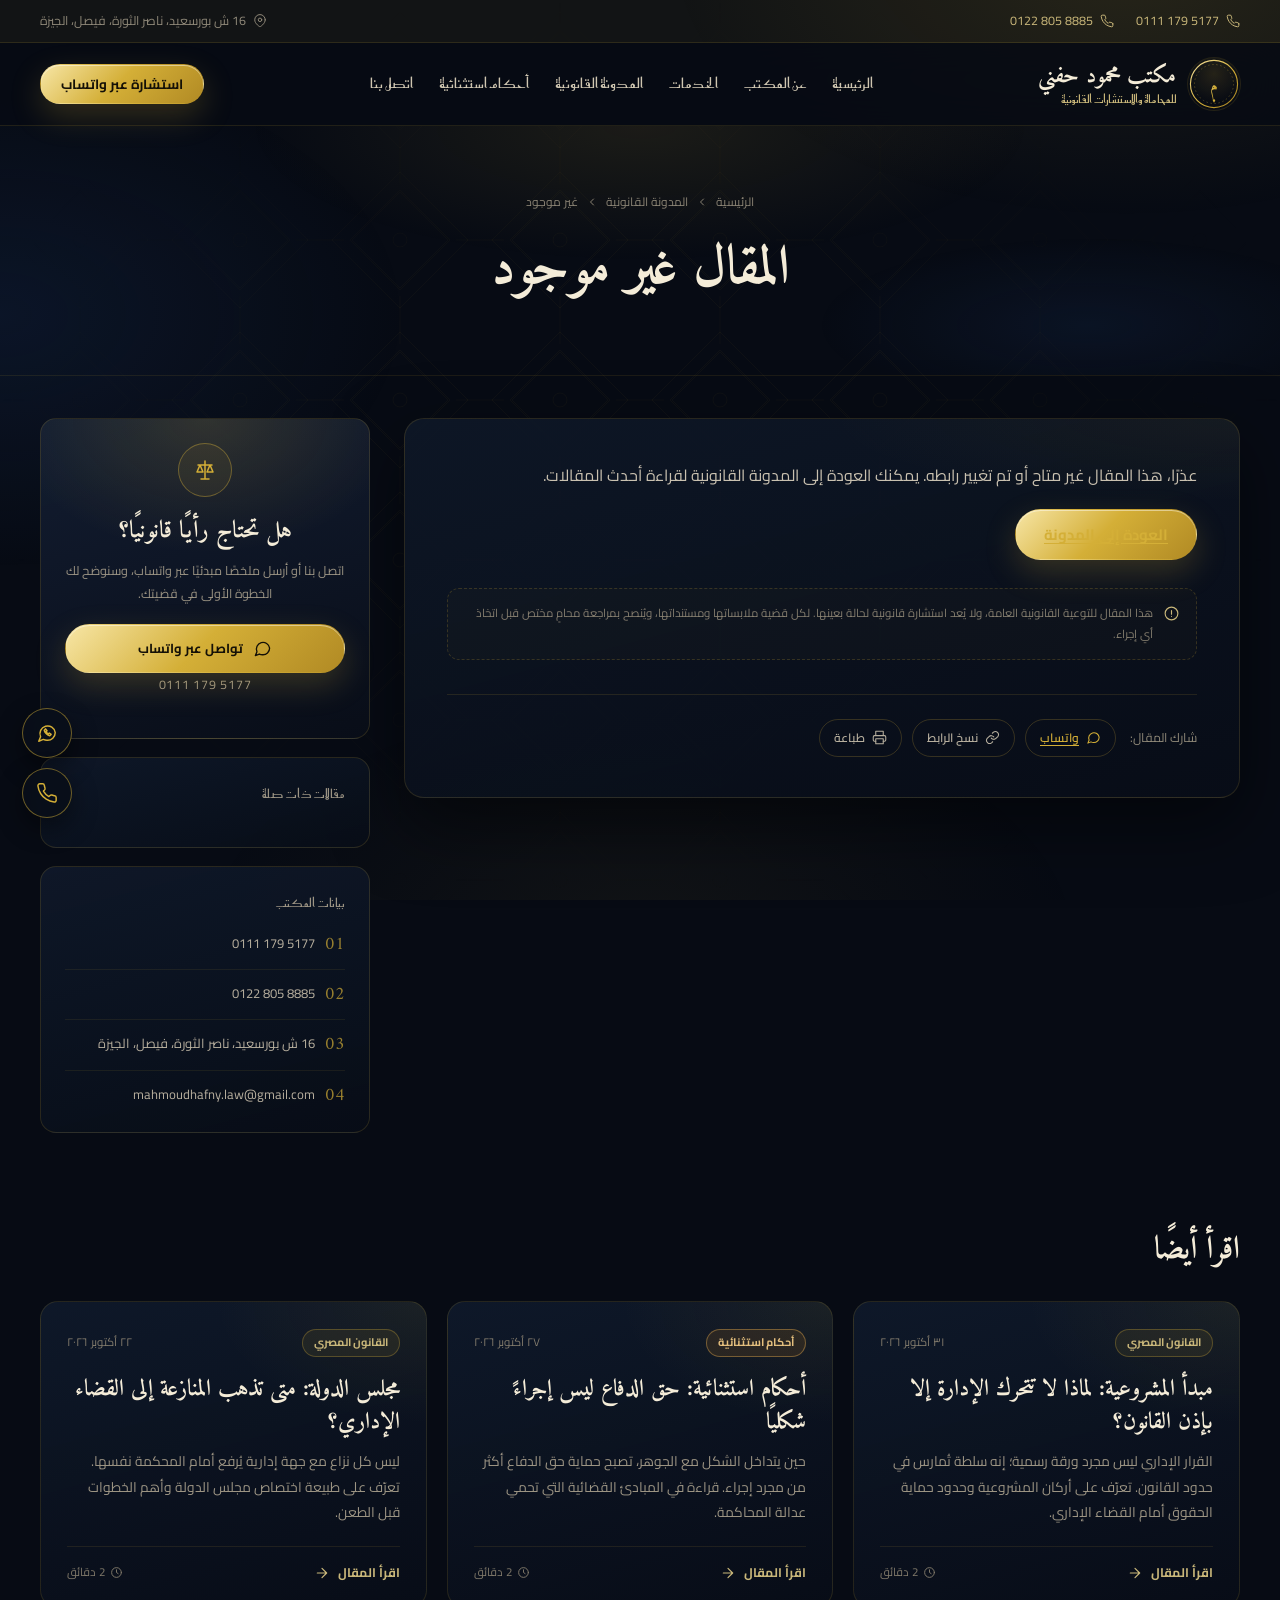
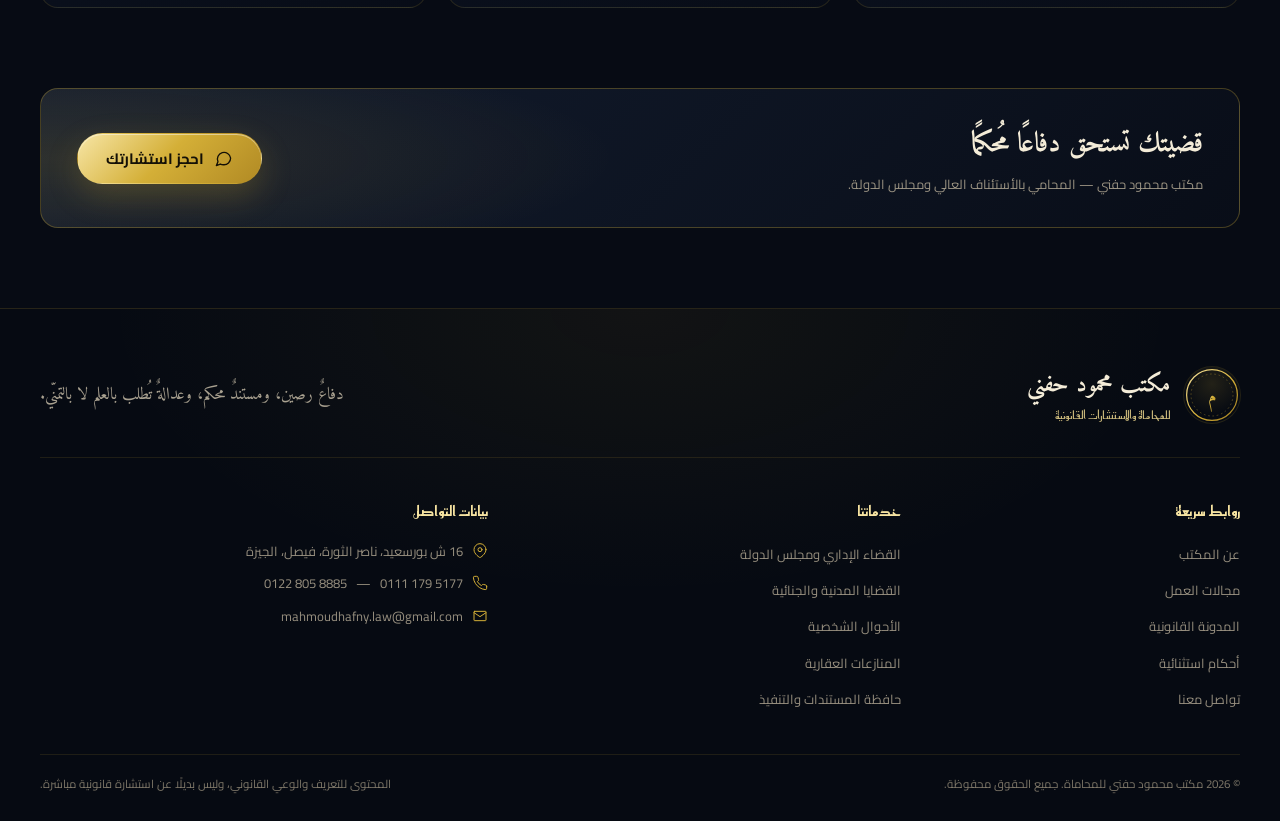
<file: article.html>
<!DOCTYPE html>
<html lang="ar" dir="rtl">
<head>
  <meta charset="UTF-8">
  <meta name="viewport" content="width=device-width, initial-scale=1.0">
  <title>مقال قانوني | مكتب محمود حفني للمحاماة</title>
  <meta name="description" content="مقالات قانونية توعوية من مكتب محمود حفني للمحاماة — القانون المصري، العدالة، وأحكام استثنائية.">
  <meta name="theme-color" content="#070b14">
  <script>document.documentElement.classList.add("js");</script>
  <link rel="icon" type="image/svg+xml" href="assets/img/favicon.svg">
  <link rel="preconnect" href="https://fonts.googleapis.com">
  <link rel="preconnect" href="https://fonts.gstatic.com" crossorigin>
  <link href="https://fonts.googleapis.com/css2?family=Amiri:wght@400;700&family=Cairo:wght@300;400;500;600;700;800;900&family=Reem+Kufi:wght@400;500;600;700&display=swap" rel="stylesheet">
  <link rel="stylesheet" href="assets/css/style.css">
</head>
<body class="article-page">
  <div class="reading-progress" aria-hidden="true"><span id="reading-progress-bar"></span></div>
  <div class="page-glow" aria-hidden="true"></div>

  <header class="site-header" id="top">
    <div class="topbar">
      <div class="container topbar__inner">
        <div class="topbar__group">
          <a class="topbar__item" href="tel:+201111795177">
            <svg viewBox="0 0 24 24" aria-hidden="true"><path d="M22 16.9v3a2 2 0 0 1-2.2 2 19.8 19.8 0 0 1-8.6-3.1 19.5 19.5 0 0 1-6-6A19.8 19.8 0 0 1 2.1 4.2 2 2 0 0 1 4.1 2h3a2 2 0 0 1 2 1.7c.1 1 .4 2 .7 2.9a2 2 0 0 1-.5 2.1L8.1 9.9a16 16 0 0 0 6 6l1.2-1.2a2 2 0 0 1 2.1-.5c.9.3 1.9.6 2.9.7a2 2 0 0 1 1.7 2Z"/></svg>
            <span dir="ltr">0111 179 5177</span>
          </a>
          <a class="topbar__item" href="tel:+201228058885">
            <svg viewBox="0 0 24 24" aria-hidden="true"><path d="M22 16.9v3a2 2 0 0 1-2.2 2 19.8 19.8 0 0 1-8.6-3.1 19.5 19.5 0 0 1-6-6A19.8 19.8 0 0 1 2.1 4.2 2 2 0 0 1 4.1 2h3a2 2 0 0 1 2 1.7c.1 1 .4 2 .7 2.9a2 2 0 0 1-.5 2.1L8.1 9.9a16 16 0 0 0 6 6l1.2-1.2a2 2 0 0 1 2.1-.5c.9.3 1.9.6 2.9.7a2 2 0 0 1 1.7 2Z"/></svg>
            <span dir="ltr">0122 805 8885</span>
          </a>
        </div>
        <p class="topbar__note">
          <svg viewBox="0 0 24 24" aria-hidden="true"><path d="M21 10c0 7-9 12-9 12S3 17 3 10a9 9 0 1 1 18 0Z"/><circle cx="12" cy="10" r="3"/></svg>
          16 ش بورسعيد، ناصر الثورة، فيصل، الجيزة
        </p>
      </div>
    </div>

    <nav class="nav" aria-label="القائمة الرئيسية">
      <div class="container nav__inner">
        <a class="brand" href="index.html" aria-label="مكتب محمود حفني — الصفحة الرئيسية">
          <span class="brand__crest" aria-hidden="true">
            <svg viewBox="0 0 64 64">
              <defs>
                <linearGradient id="crestGold" x1="0" y1="0" x2="1" y2="1">
                  <stop offset="0" stop-color="#f6e3a1"/>
                  <stop offset=".55" stop-color="#d4af37"/>
                  <stop offset="1" stop-color="#9c7a1f"/>
                </linearGradient>
              </defs>
              <circle cx="32" cy="32" r="29" fill="none" stroke="url(#crestGold)" stroke-width="1.4"/>
              <circle cx="32" cy="32" r="24" fill="none" stroke="#d4af37" stroke-opacity=".45" stroke-width=".8" stroke-dasharray="2 3"/>
              <text x="32" y="40" text-anchor="middle" font-family="Amiri, serif" font-size="22" fill="url(#crestGold)">م</text>
              <path d="M32 50l1.6 2.4L32 55l-1.6-2.6Z" fill="#d4af37"/>
            </svg>
          </span>
          <span class="brand__text">
            <strong>مكتب محمود حفني</strong>
            <span>للمحاماة والاستشارات القانونية</span>
          </span>
        </a>

        <button class="nav__toggle" type="button" aria-label="فتح القائمة" aria-expanded="false" aria-controls="nav-menu">
          <span></span><span></span><span></span>
        </button>

        <ul class="nav__menu" id="nav-menu">
          <li><a href="index.html#hero">الرئيسية</a></li>
          <li><a href="index.html#about">عن المكتب</a></li>
          <li><a href="index.html#services">الخدمات</a></li>
          <li><a href="index.html#posts">المدونة القانونية</a></li>
          <li><a href="index.html#rulings">أحكام استثنائية</a></li>
          <li><a href="index.html#contact">اتصل بنا</a></li>
        </ul>

        <a class="btn btn--gold btn--sm nav__cta" href="https://wa.me/201111795177" target="_blank" rel="noopener">
          <span>استشارة عبر واتساب</span>
        </a>
      </div>
    </nav>
  </header>

  <main>
    <section class="article-hero">
      <div class="container">
        <nav class="breadcrumb" aria-label="مسار التنقل">
          <a href="index.html">الرئيسية</a>
          <svg viewBox="0 0 24 24" aria-hidden="true"><path d="m9 18 6-6-6-6"/></svg>
          <a href="index.html#posts">المدونة القانونية</a>
          <svg viewBox="0 0 24 24" aria-hidden="true"><path d="m9 18 6-6-6-6"/></svg>
          <span id="breadcrumb-category">مقال</span>
        </nav>
        <h1 id="article-title">جارٍ تحميل المقال...</h1>
        <div class="article-meta" id="article-meta"></div>
      </div>
    </section>

    <div class="container">
      <div class="article-layout">
        <article class="article-body">
          <div id="article-content">
            <p>جارٍ تحميل المحتوى...</p>
          </div>

          <div class="article-note">
            <svg viewBox="0 0 24 24" aria-hidden="true"><circle cx="12" cy="12" r="9"/><path d="M12 8v5M12 16h.01"/></svg>
            <p>هذا المقال للتوعية القانونية العامة، ولا يُعد استشارة قانونية لحالة بعينها. لكل قضية ملابساتها ومستنداتها، ويُنصح بمراجعة محامٍ مختص قبل اتخاذ أي إجراء.</p>
          </div>

          <div class="article-share">
            <span>شارك المقال:</span>
            <a class="share-btn" id="share-whatsapp" href="#" target="_blank" rel="noopener">
              <svg viewBox="0 0 24 24" aria-hidden="true"><path d="M21 11.5a8.4 8.4 0 0 1-9 8.4 8.9 8.9 0 0 1-4-.9L3 21l2-4.9a8.4 8.4 0 1 1 16-4.6Z"/></svg>
              واتساب
            </a>
            <button class="share-btn" id="copy-link" type="button">
              <svg viewBox="0 0 24 24" aria-hidden="true"><path d="M10 13a5 5 0 0 0 7.5.5l3-3a5 5 0 0 0-7-7l-1.7 1.7"/><path d="M14 11a5 5 0 0 0-7.5-.5l-3 3a5 5 0 0 0 7 7l1.7-1.7"/></svg>
              <span>نسخ الرابط</span>
            </button>
            <button class="share-btn" id="print-article" type="button">
              <svg viewBox="0 0 24 24" aria-hidden="true"><path d="M6 9V2h12v7M6 18H4a2 2 0 0 1-2-2v-5a2 2 0 0 1 2-2h16a2 2 0 0 1 2 2v5a2 2 0 0 1-2 2h-2"/><path d="M6 14h12v8H6z"/></svg>
              طباعة
            </button>
          </div>
        </article>

        <aside class="article-aside">
          <div class="side-card side-cta">
            <span class="side-cta__icon">
              <svg viewBox="0 0 24 24" aria-hidden="true"><path d="M12 3v18M5 7h14M7 7l-3 7h6ZM17 7l-3 7h6ZM8 21h8"/></svg>
            </span>
            <h3>هل تحتاج رأيًا قانونيًا؟</h3>
            <p>اتصل بنا أو أرسل ملخصًا مبدئيًا عبر واتساب، وسنوضح لك الخطوة الأولى في قضيتك.</p>
            <a class="btn btn--gold" href="https://wa.me/201111795177" target="_blank" rel="noopener">
              <svg viewBox="0 0 24 24" aria-hidden="true"><path d="M21 11.5a8.4 8.4 0 0 1-9 8.4 8.9 8.9 0 0 1-4-.9L3 21l2-4.9a8.4 8.4 0 1 1 16-4.6Z"/></svg>
              تواصل عبر واتساب
            </a>
            <p class="side-cta__phone" dir="ltr">0111 179 5177</p>
          </div>

          <div class="side-card">
            <p class="side-card__kicker">مقالات ذات صلة</p>
            <ul class="related-list" id="related-list"></ul>
          </div>

          <div class="side-card">
            <p class="side-card__kicker">بيانات المكتب</p>
            <ul class="related-list">
              <li>
                <a href="tel:+201111795177">
                  <span class="related-list__num">01</span>
                  <span class="related-list__title" dir="ltr">0111 179 5177</span>
                </a>
              </li>
              <li>
                <a href="tel:+201228058885">
                  <span class="related-list__num">02</span>
                  <span class="related-list__title" dir="ltr">0122 805 8885</span>
                </a>
              </li>
              <li>
                <a href="https://maps.google.com/?q=16+شارع+بورسعيد+ناصر+الثورة+فيصل+الجيزة" target="_blank" rel="noopener">
                  <span class="related-list__num">03</span>
                  <span class="related-list__title">16 ش بورسعيد، ناصر الثورة، فيصل، الجيزة</span>
                </a>
              </li>
              <li>
                <a href="mailto:mahmoudhafny.law@gmail.com">
                  <span class="related-list__num">04</span>
                  <span class="related-list__title" dir="ltr">mahmoudhafny.law@gmail.com</span>
                </a>
              </li>
            </ul>
          </div>
        </aside>
      </div>
    </div>

    <section class="article-related">
      <div class="container">
        <h2>اقرأ أيضًا</h2>
        <div class="article-related__grid" id="related-grid"></div>
      </div>
    </section>

    <div class="container">
      <div class="article-cta">
        <div>
          <h3>قضيتك تستحق دفاعًا مُحكمًا</h3>
          <p>مكتب محمود حفني — المحامي بالأستئناف العالي ومجلس الدولة.</p>
        </div>
        <a class="btn btn--gold" href="https://wa.me/201111795177" target="_blank" rel="noopener">
          <svg viewBox="0 0 24 24" aria-hidden="true"><path d="M21 11.5a8.4 8.4 0 0 1-9 8.4 8.9 8.9 0 0 1-4-.9L3 21l2-4.9a8.4 8.4 0 1 1 16-4.6Z"/></svg>
          احجز استشارتك
        </a>
      </div>
    </div>
  </main>

  <footer class="footer">
    <div class="container">
      <div class="footer__top">
        <div class="footer__brand">
          <span class="brand__crest" aria-hidden="true">
            <svg viewBox="0 0 64 64">
              <circle cx="32" cy="32" r="29" fill="none" stroke="url(#crestGold)" stroke-width="1.4"/>
              <circle cx="32" cy="32" r="24" fill="none" stroke="#d4af37" stroke-opacity=".45" stroke-width=".8" stroke-dasharray="2 3"/>
              <text x="32" y="40" text-anchor="middle" font-family="Amiri, serif" font-size="22" fill="url(#crestGold)">م</text>
            </svg>
          </span>
          <div>
            <strong>مكتب محمود حفني</strong>
            <p>للمحاماة والاستشارات القانونية</p>
          </div>
        </div>
        <p class="footer__tagline">دفاعٌ رصين، ومستندٌ محكم، وعدالةٌ تُطلب بالعلم لا بالتمنّي.</p>
      </div>

      <div class="footer__grid">
        <div class="footer__col">
          <h3>روابط سريعة</h3>
          <ul>
            <li><a href="index.html#about">عن المكتب</a></li>
            <li><a href="index.html#services">مجالات العمل</a></li>
            <li><a href="index.html#posts">المدونة القانونية</a></li>
            <li><a href="index.html#rulings">أحكام استثنائية</a></li>
            <li><a href="index.html#contact">تواصل معنا</a></li>
          </ul>
        </div>
        <div class="footer__col">
          <h3>خدماتنا</h3>
          <ul>
            <li><a href="index.html#services">القضاء الإداري ومجلس الدولة</a></li>
            <li><a href="index.html#services">القضايا المدنية والجنائية</a></li>
            <li><a href="index.html#services">الأحوال الشخصية</a></li>
            <li><a href="index.html#services">المنازعات العقارية</a></li>
            <li><a href="index.html#services">حافظة المستندات والتنفيذ</a></li>
          </ul>
        </div>
        <div class="footer__col">
          <h3>بيانات التواصل</h3>
          <ul class="footer__contact">
            <li>
              <svg viewBox="0 0 24 24" aria-hidden="true"><path d="M21 10c0 7-9 12-9 12S3 17 3 10a9 9 0 1 1 18 0Z"/><circle cx="12" cy="10" r="3"/></svg>
              16 ش بورسعيد، ناصر الثورة، فيصل، الجيزة
            </li>
            <li>
              <svg viewBox="0 0 24 24" aria-hidden="true"><path d="M22 16.9v3a2 2 0 0 1-2.2 2 19.8 19.8 0 0 1-8.6-3.1 19.5 19.5 0 0 1-6-6A19.8 19.8 0 0 1 2.1 4.2 2 2 0 0 1 4.1 2h3a2 2 0 0 1 2 1.7c.1 1 .4 2 .7 2.9a2 2 0 0 1-.5 2.1L8.1 9.9a16 16 0 0 0 6 6l1.2-1.2a2 2 0 0 1 2.1-.5c.9.3 1.9.6 2.9.7a2 2 0 0 1 1.7 2Z"/></svg>
              <a href="tel:+201111795177" dir="ltr">0111 179 5177</a> — <a href="tel:+201228058885" dir="ltr">0122 805 8885</a>
            </li>
            <li>
              <svg viewBox="0 0 24 24" aria-hidden="true"><path d="M4 5h16a1 1 0 0 1 1 1v12a1 1 0 0 1-1 1H4a1 1 0 0 1-1-1V6a1 1 0 0 1 1-1Z"/><path d="m3 7 9 6 9-6"/></svg>
              <a href="mailto:mahmoudhafny.law@gmail.com" dir="ltr">mahmoudhafny.law@gmail.com</a>
            </li>
          </ul>
        </div>
      </div>

      <div class="footer__bottom">
        <p>© <span id="year">2026</span> مكتب محمود حفني للمحاماة. جميع الحقوق محفوظة.</p>
        <p class="footer__micro">المحتوى للتعريف والوعي القانوني، وليس بديلًا عن استشارة قانونية مباشرة.</p>
      </div>
    </div>
  </footer>

  <div class="float-stack">
    <a class="float-btn float-btn--wa" href="https://wa.me/201111795177" target="_blank" rel="noopener" aria-label="تواصل عبر واتساب 0111 179 5177" data-tooltip="واتساب 0111 179 5177">
      <svg viewBox="0 0 24 24" aria-hidden="true"><path d="M21 11.5a8.4 8.4 0 0 1-9 8.4 8.9 8.9 0 0 1-4-.9L3 21l2-4.9a8.4 8.4 0 1 1 16-4.6Z"/><path d="M9 9c.5 2.5 3.5 5.5 6 6l1.5-1.5-2-1.5-1 1c-1-.5-2-1.5-2.5-2.5l1-1-1.5-2Z"/></svg>
    </a>
    <a class="float-btn float-btn--call" href="tel:+201111795177" aria-label="اتصل بنا" data-tooltip="اتصال">
      <svg viewBox="0 0 24 24" aria-hidden="true"><path d="M22 16.9v3a2 2 0 0 1-2.2 2 19.8 19.8 0 0 1-8.6-3.1 19.5 19.5 0 0 1-6-6A19.8 19.8 0 0 1 2.1 4.2 2 2 0 0 1 4.1 2h3a2 2 0 0 1 2 1.7c.1 1 .4 2 .7 2.9a2 2 0 0 1-.5 2.1L8.1 9.9a16 16 0 0 0 6 6l1.2-1.2a2 2 0 0 1 2.1-.5c.9.3 1.9.6 2.9.7a2 2 0 0 1 1.7 2Z"/></svg>
    </a>
    <button class="float-btn float-btn--top" type="button" id="back-to-top" aria-label="العودة لأعلى" data-tooltip="أعلى">
      <svg viewBox="0 0 24 24" aria-hidden="true"><path d="M12 19V5M5 12l7-7 7 7"/></svg>
    </button>
  </div>

  <script src="assets/js/data.js"></script>
  <script src="assets/js/main.js"></script>
  <script src="assets/js/article.js"></script>
</body>
</html>
</file>
<file: assets/css/style.css>
/* =========================================================
   مكتب محمود حفني للمحاماة — Luxury legal theme
   ========================================================= */

:root {
  --bg: #070b14;
  --bg-2: #0b1220;
  --panel: #0e1626;
  --panel-2: #111c30;
  --gold: #d4af37;
  --gold-light: #f6e3a1;
  --gold-soft: #c9b77a;
  --gold-deep: #9c7a1f;
  --ivory: #f4ecd8;
  --text: #e9e2d0;
  --muted: #a39b89;
  --line: rgba(212, 175, 55, 0.22);
  --line-soft: rgba(212, 175, 55, 0.12);
  --shadow: 0 26px 70px rgba(0, 0, 0, 0.5);
  --radius: 18px;
  --font-body: "Cairo", "Segoe UI", Tahoma, sans-serif;
  --font-display: "Amiri", "Times New Roman", serif;
  --font-accent: "Reem Kufi", "Cairo", sans-serif;
  color-scheme: dark;
}

*,
*::before,
*::after {
  box-sizing: border-box;
}

html {
  scroll-behavior: smooth;
  scroll-padding-top: 110px;
}

body {
  margin: 0;
  min-width: 320px;
  background: var(--bg);
  color: var(--text);
  font-family: var(--font-body);
  font-size: 16px;
  line-height: 1.7;
  -webkit-font-smoothing: antialiased;
  text-rendering: optimizeLegibility;
  overflow-x: hidden;
}

body::before {
  content: "";
  position: fixed;
  inset: 0;
  z-index: 0;
  pointer-events: none;
  background:
    radial-gradient(55% 45% at 88% -5%, rgba(212, 175, 55, 0.11), transparent 65%),
    radial-gradient(45% 40% at 0% 35%, rgba(28, 58, 110, 0.22), transparent 70%),
    radial-gradient(50% 40% at 50% 105%, rgba(212, 175, 55, 0.06), transparent 70%);
}

img,
svg,
iframe {
  max-width: 100%;
}

svg {
  display: block;
}

a {
  color: inherit;
  text-decoration: none;
}

p {
  margin: 0 0 1rem;
}

ul,
ol {
  margin: 0;
  padding: 0;
}

button,
input,
select,
textarea {
  font: inherit;
  color: inherit;
}

button {
  cursor: pointer;
}

::selection {
  background: var(--gold);
  color: #0b0903;
}

::-webkit-scrollbar {
  width: 10px;
}

::-webkit-scrollbar-track {
  background: #060a12;
}

::-webkit-scrollbar-thumb {
  background: linear-gradient(var(--gold-deep), #6d5314);
  border-radius: 8px;
  border: 2px solid #060a12;
}

:focus-visible {
  outline: 2px solid var(--gold-light);
  outline-offset: 3px;
}

.container {
  width: min(1200px, 100% - 48px);
  margin-inline: auto;
  position: relative;
  z-index: 1;
}

.page-glow {
  position: fixed;
  inset: 0;
  z-index: 0;
  pointer-events: none;
  overflow: hidden;
}

.page-glow::after {
  content: "";
  position: absolute;
  inset: 0;
  background-image: url("data:image/svg+xml,%3Csvg xmlns='http://www.w3.org/2000/svg' width='160' height='160' viewBox='0 0 160 160'%3E%3Cg fill='none' stroke='%23d4af37' stroke-opacity='.10' stroke-width='.8'%3E%3Cpath d='M80 12 148 80 80 148 12 80Z'/%3E%3Cpath d='M80 30 130 80 80 130 30 80Z'/%3E%3Crect x='46' y='46' width='68' height='68' transform='rotate(45 80 80)'/%3E%3Ccircle cx='80' cy='80' r='7'/%3E%3Cpath d='M80 0v24M80 136v24M0 80h24M136 80h24'/%3E%3C/g%3E%3C/svg%3E");
  background-size: 160px 160px;
  opacity: 0.55;
  mask-image: radial-gradient(ellipse at center, #000 30%, transparent 78%);
  -webkit-mask-image: radial-gradient(ellipse at center, #000 30%, transparent 78%);
}

main,
.footer {
  position: relative;
  z-index: 1;
}

/* ============ Utilities ============ */

.text-gold {
  background: linear-gradient(115deg, #f9ecc0 0%, #d4af37 34%, #a9811f 62%, #f3dc8f 100%);
  background-size: 200% auto;
  -webkit-background-clip: text;
  background-clip: text;
  color: transparent;
  animation: goldShift 7s ease-in-out infinite;
}

@keyframes goldShift {
  0%, 100% { background-position: 0% 50%; }
  50% { background-position: 100% 50%; }
}

.eyebrow {
  display: inline-flex;
  align-items: center;
  gap: 9px;
  padding: 7px 16px;
  border: 1px solid var(--line);
  border-radius: 999px;
  background: rgba(212, 175, 55, 0.06);
  color: var(--gold-soft);
  font-family: var(--font-accent);
  font-size: 13px;
  line-height: 1.5;
}

.eyebrow svg {
  width: 15px;
  height: 15px;
  fill: var(--gold);
  stroke: none;
  flex: none;
}

.eyebrow--center {
  justify-content: center;
}

.ornament {
  display: flex;
  align-items: center;
  gap: 14px;
  margin: 14px 0 18px;
  color: var(--gold);
}

.ornament span {
  height: 1px;
  width: 70px;
  background: linear-gradient(90deg, transparent, rgba(212, 175, 55, 0.7));
}

.ornament span:last-child {
  background: linear-gradient(90deg, rgba(212, 175, 55, 0.7), transparent);
}

.ornament svg {
  width: 18px;
  height: 18px;
  fill: currentColor;
  flex: none;
}

.ornament--center {
  justify-content: center;
}

.btn {
  position: relative;
  display: inline-flex;
  align-items: center;
  justify-content: center;
  gap: 10px;
  padding: 14px 28px;
  border: 1px solid transparent;
  border-radius: 999px;
  font-family: var(--font-body);
  font-weight: 700;
  font-size: 15px;
  line-height: 1.4;
  overflow: hidden;
  transition: transform 0.3s ease, box-shadow 0.3s ease, background 0.3s ease, border-color 0.3s ease, color 0.3s ease;
}

.btn svg {
  width: 19px;
  height: 19px;
  fill: none;
  stroke: currentColor;
  stroke-width: 1.7;
  stroke-linecap: round;
  stroke-linejoin: round;
  flex: none;
}

.btn--gold {
  background: linear-gradient(135deg, #f7e6a6 0%, #d4af37 48%, #b18a24 100%);
  color: #141006;
  box-shadow: 0 12px 32px rgba(212, 175, 55, 0.22), inset 0 1px 0 rgba(255, 255, 255, 0.45);
}

.btn--gold::after {
  content: "";
  position: absolute;
  top: 0;
  bottom: 0;
  width: 45%;
  inset-inline-start: -70%;
  background: linear-gradient(90deg, transparent, rgba(255, 255, 255, 0.55), transparent);
  transform: skewX(-20deg);
  transition: inset-inline-start 0.6s ease;
}

.btn--gold:hover::after {
  inset-inline-start: 125%;
}

.btn--gold:hover {
  transform: translateY(-2px);
  box-shadow: 0 18px 40px rgba(212, 175, 55, 0.32), inset 0 1px 0 rgba(255, 255, 255, 0.5);
}

.btn--outline {
  border-color: rgba(212, 175, 55, 0.4);
  color: var(--ivory);
  background: rgba(212, 175, 55, 0.04);
}

.btn--outline:hover {
  border-color: var(--gold);
  background: rgba(212, 175, 55, 0.1);
  color: var(--gold-light);
  transform: translateY(-2px);
}

.btn--outline svg {
  transform: rotate(180deg);
}

.btn--sm {
  padding: 10px 20px;
  font-size: 13.5px;
}

.btn--block {
  width: 100%;
}

.js .reveal {
  opacity: 0;
  transform: translateY(26px);
  transition: opacity 0.75s ease, transform 0.75s cubic-bezier(0.16, 1, 0.3, 1);
  transition-delay: var(--delay, 0s);
}

.js .reveal.is-visible {
  opacity: 1;
  transform: none;
}

/* ============ Header ============ */

.topbar {
  position: relative;
  z-index: 2;
  background: rgba(212, 175, 55, 0.055);
  border-bottom: 1px solid rgba(212, 175, 55, 0.14);
  font-size: 12.5px;
  color: var(--gold-soft);
}

.topbar__inner {
  display: flex;
  align-items: center;
  justify-content: space-between;
  gap: 20px;
  min-height: 42px;
  padding-block: 6px;
}

.topbar__group {
  display: flex;
  align-items: center;
  gap: 22px;
}

.topbar__item {
  display: inline-flex;
  align-items: center;
  gap: 7px;
  transition: color 0.25s ease;
}

.topbar__item:hover {
  color: var(--gold-light);
}

.topbar__item svg,
.topbar__note svg {
  width: 14px;
  height: 14px;
  fill: none;
  stroke: currentColor;
  stroke-width: 1.7;
  stroke-linecap: round;
  stroke-linejoin: round;
  flex: none;
}

.topbar__item span {
  direction: ltr;
  unicode-bidi: isolate;
}

.topbar__note {
  display: inline-flex;
  align-items: center;
  gap: 7px;
  margin: 0;
  color: #8f8878;
}

.site-header {
  position: relative;
  z-index: 100;
}

.nav {
  position: sticky;
  top: 0;
  z-index: 100;
  background: rgba(7, 11, 20, 0.78);
  border-bottom: 1px solid rgba(212, 175, 55, 0.13);
  backdrop-filter: blur(18px);
  -webkit-backdrop-filter: blur(18px);
  transition: background 0.3s ease, box-shadow 0.3s ease;
}

.nav.is-scrolled {
  background: rgba(6, 10, 18, 0.94);
  box-shadow: 0 16px 40px rgba(0, 0, 0, 0.45);
}

.nav__inner {
  position: relative;
  display: flex;
  align-items: center;
  justify-content: space-between;
  gap: 26px;
  min-height: 82px;
}

.brand {
  display: inline-flex;
  align-items: center;
  gap: 12px;
  flex: none;
}

.brand__crest {
  width: 52px;
  height: 52px;
  display: grid;
  place-items: center;
  border-radius: 50%;
  background: radial-gradient(circle at 50% 30%, rgba(212, 175, 55, 0.14), transparent 65%);
  box-shadow: 0 0 0 1px rgba(212, 175, 55, 0.14);
  flex: none;
}

.brand__crest svg {
  width: 100%;
  height: 100%;
}

.brand__text {
  display: flex;
  flex-direction: column;
  line-height: 1.35;
}

.brand__text strong {
  font-family: var(--font-display);
  font-size: 23px;
  font-weight: 700;
  color: var(--ivory);
}

.brand__text span {
  font-family: var(--font-accent);
  font-size: 11.5px;
  color: var(--gold-soft);
}

.nav__menu {
  display: flex;
  align-items: center;
  gap: 26px;
  list-style: none;
}

.nav__menu a {
  position: relative;
  display: inline-block;
  padding-block: 8px;
  font-family: var(--font-accent);
  font-size: 14px;
  color: #cfc6b1;
  transition: color 0.25s ease;
}

.nav__menu a::after {
  content: "";
  position: absolute;
  inset-inline: 50%;
  bottom: 0;
  height: 1.5px;
  background: linear-gradient(90deg, transparent, var(--gold), transparent);
  transition: inset-inline 0.3s ease;
}

.nav__menu a:hover,
.nav__menu a.is-active {
  color: var(--gold-light);
}

.nav__menu a:hover::after,
.nav__menu a.is-active::after {
  inset-inline: 0;
}

.nav__toggle {
  display: none;
  width: 46px;
  height: 46px;
  padding: 12px;
  border: 1px solid var(--line);
  border-radius: 12px;
  background: rgba(212, 175, 55, 0.05);
  flex-direction: column;
  justify-content: space-between;
}

.nav__toggle span {
  display: block;
  height: 1.5px;
  width: 100%;
  background: var(--gold);
  border-radius: 2px;
  transition: transform 0.3s ease, opacity 0.3s ease;
}

.nav__toggle.is-open span:nth-child(1) {
  transform: translateY(9px) rotate(45deg);
}

.nav__toggle.is-open span:nth-child(2) {
  opacity: 0;
}

.nav__toggle.is-open span:nth-child(3) {
  transform: translateY(-9px) rotate(-45deg);
}

/* ============ Hero ============ */

.hero {
  position: relative;
  overflow: hidden;
  padding-top: 68px;
}

.hero__ornament {
  position: absolute;
  width: 520px;
  height: 520px;
  border: 1px solid rgba(212, 175, 55, 0.11);
  border-radius: 50%;
  pointer-events: none;
  z-index: 0;
}

.hero__ornament::before {
  content: "";
  position: absolute;
  inset: 38px;
  border: 1px dashed rgba(212, 175, 55, 0.14);
  border-radius: 50%;
}

.hero__ornament::after {
  content: "";
  position: absolute;
  inset: 96px;
  border-radius: 50%;
  background: radial-gradient(circle, rgba(212, 175, 55, 0.09), transparent 66%);
}

.hero__ornament--tr {
  top: -240px;
  inset-inline-end: -170px;
}

.hero__ornament--bl {
  width: 680px;
  height: 680px;
  bottom: -360px;
  inset-inline-start: -280px;
  opacity: 0.65;
}

.hero__grid {
  display: grid;
  grid-template-columns: 1.12fr 0.88fr;
  align-items: center;
  gap: 44px;
  min-height: calc(100vh - 240px);
  padding-block: 44px 54px;
}

.hero__content {
  position: relative;
  z-index: 2;
}

.hero__title {
  margin: 22px 0 18px;
  font-family: var(--font-display);
  font-size: clamp(2.7rem, 5vw, 4.55rem);
  font-weight: 700;
  line-height: 1.28;
  color: var(--ivory);
  text-wrap: balance;
}

.hero__lead {
  max-width: 620px;
  margin-bottom: 28px;
  font-size: 16.5px;
  line-height: 1.95;
  color: #b7af9e;
}

.hero__actions {
  display: flex;
  flex-wrap: wrap;
  gap: 14px;
  margin-bottom: 30px;
}

.hero__badges {
  display: flex;
  flex-wrap: wrap;
  gap: 10px 18px;
  list-style: none;
}

.hero__badges li {
  display: inline-flex;
  align-items: center;
  gap: 7px;
  font-size: 13px;
  color: #b8b09e;
}

.hero__badges svg {
  width: 15px;
  height: 15px;
  fill: none;
  stroke: var(--gold);
  stroke-width: 2;
  stroke-linecap: round;
  stroke-linejoin: round;
}

.hero__visual {
  display: flex;
  flex-direction: column;
  align-items: center;
  justify-content: center;
  position: relative;
  z-index: 1;
}

.emblem {
  position: relative;
  width: clamp(300px, 36vw, 500px);
  aspect-ratio: 1;
  display: grid;
  place-items: center;
  animation: floatY 7s ease-in-out infinite;
}

.emblem__halo {
  position: absolute;
  inset: 12%;
  border-radius: 50%;
  background: radial-gradient(circle, rgba(212, 175, 55, 0.16), transparent 68%);
  filter: blur(20px);
}

.emblem__svg {
  position: relative;
  z-index: 1;
  width: 100%;
  height: 100%;
  overflow: visible;
}

.emblem__ring {
  transform-origin: 260px 260px;
  animation: spin 60s linear infinite;
}

@keyframes spin {
  to { transform: rotate(360deg); }
}

@keyframes floatY {
  0%, 100% { transform: translateY(0); }
  50% { transform: translateY(-14px); }
}

.emblem__caption {
  display: flex;
  align-items: center;
  gap: 12px;
  margin-top: 8px;
  color: var(--gold-soft);
  font-family: var(--font-accent);
  font-size: 12.5px;
  text-align: center;
}

.emblem__caption span {
  width: 34px;
  height: 1px;
  background: linear-gradient(90deg, transparent, rgba(212, 175, 55, 0.8));
}

.emblem__caption span:last-child {
  background: linear-gradient(90deg, rgba(212, 175, 55, 0.8), transparent);
}

.hero__strip {
  display: grid;
  grid-template-columns: repeat(4, 1fr);
  gap: 0;
  margin-bottom: 72px;
  padding: 10px;
  background: linear-gradient(135deg, rgba(19, 29, 48, 0.85), rgba(9, 14, 24, 0.9));
  border: 1px solid var(--line);
  border-radius: 16px;
  box-shadow: var(--shadow);
  backdrop-filter: blur(10px);
}

.strip__item {
  display: flex;
  align-items: center;
  gap: 13px;
  padding: 16px 20px;
  border-inline-start: 1px solid rgba(212, 175, 55, 0.13);
}

.strip__item:first-child {
  border-inline-start: 0;
}

.strip__item > svg {
  width: 28px;
  height: 28px;
  fill: none;
  stroke: var(--gold);
  stroke-width: 1.4;
  stroke-linecap: round;
  stroke-linejoin: round;
  flex: none;
}

.strip__item div {
  display: flex;
  flex-direction: column;
  line-height: 1.45;
}

.strip__item strong {
  font-size: 14px;
  color: var(--ivory);
}

.strip__item span {
  font-size: 11.5px;
  color: #8f8878;
}

/* ============ Sections ============ */

.section {
  position: relative;
  padding-block: 96px;
}

.section--alt {
  background:
    linear-gradient(180deg, rgba(212, 175, 55, 0.045), transparent 35%),
    linear-gradient(0deg, rgba(212, 175, 55, 0.02), transparent 30%),
    rgba(9, 14, 24, 0.55);
  border-block: 1px solid rgba(212, 175, 55, 0.1);
}

.section-head {
  max-width: 780px;
  margin: 0 auto 48px;
  text-align: center;
}

.section-head h2 {
  margin: 16px 0 0;
  font-family: var(--font-display);
  font-size: clamp(2rem, 3.8vw, 3.05rem);
  font-weight: 700;
  line-height: 1.35;
  color: var(--ivory);
}

.section-head .ornament {
  justify-content: center;
}

.section-head p {
  margin: 0;
  color: var(--muted);
  font-size: 15.5px;
  line-height: 1.9;
}

/* ============ About ============ */

.about__grid {
  display: grid;
  grid-template-columns: 1.1fr 0.9fr;
  gap: 56px;
  align-items: start;
}

.about__text .lead {
  font-size: 17px;
  line-height: 2;
  color: #d8d0bd;
}

.about__text .lead strong {
  color: var(--gold-light);
  font-weight: 700;
}

.about__text > p:not(.lead) {
  color: #a9a190;
  font-size: 15.5px;
  line-height: 1.95;
}

.about__features {
  margin-top: 30px;
  list-style: none;
  border-top: 1px solid var(--line-soft);
}

.about__features li {
  display: flex;
  align-items: flex-start;
  gap: 18px;
  padding: 20px 0;
  border-bottom: 1px solid var(--line-soft);
}

.feature-num {
  font-family: var(--font-display);
  font-size: 26px;
  line-height: 1;
  color: var(--gold);
  opacity: 0.85;
  flex: none;
  padding-top: 2px;
}

.about__features strong {
  display: block;
  margin-bottom: 4px;
  font-size: 16px;
  color: var(--ivory);
}

.about__features p {
  margin: 0;
  font-size: 14px;
  line-height: 1.8;
  color: #9c9484;
}

.office-card {
  position: relative;
  padding: 14px;
  border: 1px solid var(--line);
  border-radius: 24px;
  background:
    radial-gradient(120% 90% at 50% 0%, rgba(212, 175, 55, 0.1), transparent 55%),
    linear-gradient(160deg, rgba(20, 31, 52, 0.85), rgba(9, 14, 24, 0.95));
  box-shadow: var(--shadow);
}

.office-card__frame {
  position: relative;
  padding: 38px 30px 32px;
  border: 1px solid rgba(212, 175, 55, 0.16);
  border-radius: 16px;
  text-align: center;
}

.office-card__crest {
  width: 74px;
  height: 74px;
  margin: 0 auto 14px;
  padding: 4px;
  border-radius: 50%;
  background: radial-gradient(circle at 50% 30%, rgba(212, 175, 55, 0.15), transparent 70%);
}

.office-card__kicker {
  margin: 0 0 2px;
  font-family: var(--font-accent);
  font-size: 12px;
  color: var(--gold-soft);
}

.office-card h3 {
  margin: 0 0 2px;
  font-family: var(--font-display);
  font-size: 38px;
  font-weight: 700;
  line-height: 1.3;
  color: var(--gold-light);
}

.office-card__role {
  margin: 0;
  font-family: var(--font-accent);
  font-size: 13px;
  color: #b8b09e;
}

.office-card__divider {
  display: flex;
  align-items: center;
  justify-content: center;
  gap: 10px;
  margin: 20px 0;
}

.office-card__divider span {
  width: 60px;
  height: 1px;
  background: linear-gradient(90deg, transparent, rgba(212, 175, 55, 0.65));
}

.office-card__divider span:last-child {
  background: linear-gradient(90deg, rgba(212, 175, 55, 0.65), transparent);
}

.office-card__divider i {
  width: 7px;
  height: 7px;
  background: var(--gold);
  transform: rotate(45deg);
}

.office-card address {
  font-style: normal;
  margin-bottom: 22px;
}

.office-card address p {
  display: flex;
  align-items: flex-start;
  justify-content: center;
  gap: 9px;
  margin-bottom: 12px;
  font-size: 13.5px;
  line-height: 1.8;
  color: #b7af9e;
}

.office-card address p:last-child {
  align-items: center;
}

.office-card address svg {
  width: 16px;
  height: 16px;
  margin-top: 3px;
  fill: none;
  stroke: var(--gold);
  stroke-width: 1.6;
  stroke-linecap: round;
  stroke-linejoin: round;
  flex: none;
}

.office-card address a {
  transition: color 0.25s ease;
}

.office-card address a:hover {
  color: var(--gold-light);
}

.office-card__phones {
  display: inline-flex;
  flex-direction: column;
  gap: 2px;
  line-height: 1.7;
}

.office-card__note {
  margin: 14px 0 0;
  font-size: 11.5px;
  color: #867f70;
}

.corner {
  position: absolute;
  width: 24px;
  height: 24px;
  border: 0 solid rgba(212, 175, 55, 0.55);
  pointer-events: none;
}

.corner--tl {
  top: 8px;
  left: 8px;
  border-top-width: 1px;
  border-left-width: 1px;
}

.corner--tr {
  top: 8px;
  right: 8px;
  border-top-width: 1px;
  border-right-width: 1px;
}

.corner--bl {
  bottom: 8px;
  left: 8px;
  border-bottom-width: 1px;
  border-left-width: 1px;
}

.corner--br {
  bottom: 8px;
  right: 8px;
  border-bottom-width: 1px;
  border-right-width: 1px;
}

/* ============ Services ============ */

.services__grid {
  display: grid;
  grid-template-columns: repeat(4, 1fr);
  gap: 20px;
}

.service {
  position: relative;
  padding: 32px 26px 30px;
  border: 1px solid rgba(212, 175, 55, 0.14);
  border-radius: 16px;
  background:
    radial-gradient(120% 90% at 100% 0%, rgba(212, 175, 55, 0.07), transparent 52%),
    linear-gradient(165deg, rgba(17, 27, 45, 0.85), rgba(8, 13, 23, 0.92));
  overflow: hidden;
  transition: transform 0.35s ease, border-color 0.35s ease, box-shadow 0.35s ease;
}

.service::before {
  content: "";
  position: absolute;
  top: 0;
  inset-inline: 0;
  height: 2px;
  background: linear-gradient(90deg, transparent, var(--gold), transparent);
  opacity: 0;
  transition: opacity 0.35s ease;
}

.service:hover {
  transform: translateY(-6px);
  border-color: rgba(212, 175, 55, 0.45);
  box-shadow: 0 24px 54px rgba(0, 0, 0, 0.45), 0 0 0 1px rgba(212, 175, 55, 0.08) inset;
}

.service:hover::before {
  opacity: 1;
}

.service__num {
  position: absolute;
  bottom: 8px;
  inset-inline-start: 18px;
  font-family: var(--font-display);
  font-size: 52px;
  line-height: 1;
  color: rgba(212, 175, 55, 0.09);
  pointer-events: none;
}

.service__icon {
  display: grid;
  place-items: center;
  width: 54px;
  height: 54px;
  margin-bottom: 20px;
  border: 1px solid var(--line);
  border-radius: 14px;
  background: rgba(212, 175, 55, 0.06);
  color: var(--gold);
}

.service__icon svg {
  width: 26px;
  height: 26px;
  fill: none;
  stroke: currentColor;
  stroke-width: 1.4;
  stroke-linecap: round;
  stroke-linejoin: round;
}

.service h3 {
  position: relative;
  margin: 0 0 10px;
  font-family: var(--font-display);
  font-size: 24px;
  font-weight: 700;
  color: var(--ivory);
}

.service p {
  position: relative;
  margin: 0;
  font-size: 13.8px;
  line-height: 1.85;
  color: #9f9786;
}

/* ============ Posts ============ */

.posts__toolbar {
  display: flex;
  align-items: center;
  justify-content: space-between;
  gap: 20px;
  margin-bottom: 34px;
  padding-bottom: 22px;
  border-bottom: 1px solid var(--line-soft);
}

.posts__filters {
  display: flex;
  flex-wrap: wrap;
  gap: 9px;
}

.chip {
  padding: 8px 16px;
  border: 1px solid rgba(212, 175, 55, 0.22);
  border-radius: 999px;
  background: transparent;
  color: #b6ae9c;
  font-size: 13px;
  font-weight: 600;
  transition: background 0.25s ease, color 0.25s ease, border-color 0.25s ease, transform 0.25s ease;
}

.chip:hover {
  border-color: rgba(212, 175, 55, 0.5);
  color: var(--gold-light);
  transform: translateY(-1px);
}

.chip.is-active {
  background: linear-gradient(135deg, #f1dc95, #d4af37);
  border-color: transparent;
  color: #171205;
  box-shadow: 0 8px 22px rgba(212, 175, 55, 0.18);
}

.posts__search {
  position: relative;
  width: 280px;
  flex: none;
}

.posts__search svg {
  position: absolute;
  inset-inline-start: 15px;
  top: 50%;
  transform: translateY(-50%);
  width: 17px;
  height: 17px;
  fill: none;
  stroke: #8f8878;
  stroke-width: 1.8;
  stroke-linecap: round;
  pointer-events: none;
}

.posts__search input {
  width: 100%;
  padding: 11px 44px 11px 16px;
  border: 1px solid rgba(212, 175, 55, 0.2);
  border-radius: 999px;
  background: rgba(12, 19, 32, 0.9);
  color: var(--ivory);
  font-size: 13.5px;
  transition: border-color 0.25s ease, box-shadow 0.25s ease;
}

.posts__search input::placeholder {
  color: #7e7768;
}

.posts__search input:focus {
  outline: none;
  border-color: rgba(212, 175, 55, 0.65);
  box-shadow: 0 0 0 3px rgba(212, 175, 55, 0.1);
}

.posts__grid {
  display: grid;
  grid-template-columns: repeat(3, 1fr);
  gap: 22px;
}

.post-card {
  position: relative;
  display: flex;
  flex-direction: column;
  padding: 27px 26px 24px;
  border: 1px solid rgba(212, 175, 55, 0.14);
  border-radius: var(--radius);
  background:
    radial-gradient(110% 80% at 100% 0%, rgba(212, 175, 55, 0.075), transparent 50%),
    linear-gradient(165deg, rgba(16, 26, 44, 0.88), rgba(8, 13, 23, 0.95));
  overflow: hidden;
  transition: transform 0.35s ease, border-color 0.35s ease, box-shadow 0.35s ease;
}

.post-card::before {
  content: "";
  position: absolute;
  top: 0;
  inset-inline: 0;
  height: 1px;
  background: linear-gradient(90deg, transparent, rgba(212, 175, 55, 0.75), transparent);
  transform: scaleX(0);
  transition: transform 0.45s ease;
}

.post-card:hover {
  transform: translateY(-6px);
  border-color: rgba(212, 175, 55, 0.4);
  box-shadow: 0 26px 56px rgba(0, 0, 0, 0.5);
}

.post-card:hover::before {
  transform: scaleX(1);
}

.post-card__top {
  display: flex;
  align-items: center;
  justify-content: space-between;
  gap: 10px;
  margin-bottom: 16px;
}

.badge {
  display: inline-flex;
  align-items: center;
  padding: 4px 11px;
  border: 1px solid rgba(212, 175, 55, 0.3);
  border-radius: 999px;
  background: rgba(212, 175, 55, 0.08);
  color: var(--gold-soft);
  font-size: 11px;
  font-weight: 700;
  line-height: 1.6;
}

.badge--ruling {
  border-color: rgba(214, 161, 74, 0.45);
  background: rgba(168, 112, 32, 0.16);
  color: #e4bf7e;
}

.badge--justice {
  border-color: rgba(130, 160, 200, 0.3);
  background: rgba(80, 115, 165, 0.13);
  color: #aebfd8;
}

.badge--advice {
  border-color: rgba(120, 170, 120, 0.3);
  background: rgba(70, 120, 80, 0.12);
  color: #a9c7a9;
}

.post-card__date {
  font-size: 11.5px;
  color: #837c6d;
  white-space: nowrap;
}

.post-card h3 {
  margin: 0 0 10px;
  font-family: var(--font-display);
  font-size: 23px;
  font-weight: 700;
  line-height: 1.45;
  color: var(--ivory);
  transition: color 0.25s ease;
}

.post-card:hover h3 {
  color: var(--gold-light);
}

.post-card__excerpt {
  margin: 0 0 20px;
  font-size: 13.8px;
  line-height: 1.85;
  color: #9d9584;
  display: -webkit-box;
  -webkit-line-clamp: 3;
  -webkit-box-orient: vertical;
  overflow: hidden;
}

.post-card__foot {
  display: flex;
  align-items: center;
  justify-content: space-between;
  gap: 10px;
  margin-top: auto;
  padding-top: 15px;
  border-top: 1px solid rgba(212, 175, 55, 0.11);
}

.post-card__read {
  display: inline-flex;
  align-items: center;
  gap: 8px;
  font-size: 12.5px;
  font-weight: 700;
  color: var(--gold-soft);
  transition: color 0.25s ease, gap 0.25s ease;
}

.post-card__read svg {
  width: 16px;
  height: 16px;
  fill: none;
  stroke: currentColor;
  stroke-width: 1.8;
  stroke-linecap: round;
  stroke-linejoin: round;
  transform: rotate(180deg);
}

.post-card:hover .post-card__read {
  color: var(--gold-light);
  gap: 12px;
}

.post-card__time {
  display: inline-flex;
  align-items: center;
  gap: 5px;
  font-size: 11.5px;
  color: #7f7869;
}

.post-card__time svg {
  width: 13px;
  height: 13px;
  fill: none;
  stroke: currentColor;
  stroke-width: 1.8;
  stroke-linecap: round;
  stroke-linejoin: round;
}

.posts__empty {
  margin: 30px 0 0;
  padding: 26px;
  border: 1px dashed var(--line);
  border-radius: 14px;
  text-align: center;
  color: var(--muted);
  font-size: 14px;
}

/* ============ Rulings ============ */

.section--rulings {
  position: relative;
  overflow: hidden;
  background:
    radial-gradient(48% 55% at 50% 0%, rgba(212, 175, 55, 0.09), transparent 68%),
    linear-gradient(180deg, rgba(12, 18, 31, 0.75), rgba(7, 11, 20, 0.9));
  border-block: 1px solid rgba(212, 175, 55, 0.12);
}

.rulings__grid {
  display: grid;
  grid-template-columns: repeat(3, 1fr);
  gap: 22px;
}

.ruling-card {
  position: relative;
  display: flex;
  flex-direction: column;
  padding: 34px 28px 26px;
  border: 1px solid rgba(212, 175, 55, 0.26);
  border-radius: var(--radius);
  background:
    radial-gradient(120% 90% at 0% 0%, rgba(212, 175, 55, 0.12), transparent 55%),
    linear-gradient(160deg, rgba(21, 29, 44, 0.92), rgba(9, 13, 22, 0.96));
  overflow: hidden;
  transition: transform 0.35s ease, border-color 0.35s ease, box-shadow 0.35s ease;
}

.ruling-card::before {
  content: "”";
  position: absolute;
  top: -16px;
  inset-inline-start: 18px;
  font-family: var(--font-display);
  font-size: 110px;
  line-height: 1;
  color: rgba(212, 175, 55, 0.16);
  pointer-events: none;
}

.ruling-card:hover {
  transform: translateY(-6px);
  border-color: rgba(212, 175, 55, 0.55);
  box-shadow: 0 28px 60px rgba(0, 0, 0, 0.5), 0 0 44px rgba(212, 175, 55, 0.07);
}

.ruling-card .badge {
  align-self: flex-start;
  margin-bottom: 18px;
}

.ruling-card h3 {
  position: relative;
  margin: 0 0 12px;
  font-family: var(--font-display);
  font-size: 24px;
  font-weight: 700;
  line-height: 1.5;
  color: var(--ivory);
}

.ruling-card p {
  margin: 0 0 22px;
  font-size: 13.8px;
  line-height: 1.85;
  color: #a29a89;
}

.ruling-card .post-card__read {
  margin-top: auto;
}

/* ============ Quote & principles ============ */

.quote-section {
  text-align: center;
  overflow: hidden;
}

.quote-section::before {
  content: "";
  position: absolute;
  inset: 0;
  background: radial-gradient(45% 60% at 50% 45%, rgba(212, 175, 55, 0.07), transparent 70%);
  pointer-events: none;
}

.quote-section__inner {
  position: relative;
  max-width: 1040px;
}

.quote-section__mark {
  display: block;
  height: 70px;
  font-family: var(--font-display);
  font-size: 120px;
  line-height: 1;
  color: rgba(212, 175, 55, 0.3);
}

.quote-section blockquote {
  margin: 0 auto;
  font-family: var(--font-display);
  font-size: clamp(1.55rem, 3.2vw, 2.5rem);
  line-height: 1.7;
  color: var(--ivory);
  max-width: 860px;
}

.quote-section__by {
  margin: 0 0 52px;
  font-family: var(--font-accent);
  font-size: 12.5px;
  color: var(--gold-soft);
}

.principles {
  display: grid;
  grid-template-columns: repeat(4, 1fr);
  gap: 18px;
  text-align: center;
}

.principle {
  padding: 26px 20px;
  border: 1px solid rgba(212, 175, 55, 0.13);
  border-radius: 14px;
  background: rgba(12, 19, 32, 0.6);
  transition: border-color 0.3s ease, transform 0.3s ease;
}

.principle:hover {
  border-color: rgba(212, 175, 55, 0.35);
  transform: translateY(-4px);
}

.principle__icon {
  display: grid;
  place-items: center;
  width: 46px;
  height: 46px;
  margin: 0 auto 12px;
  border: 1px solid var(--line);
  border-radius: 50%;
  color: var(--gold);
  background: rgba(212, 175, 55, 0.05);
}

.principle__icon svg {
  width: 22px;
  height: 22px;
  fill: none;
  stroke: currentColor;
  stroke-width: 1.4;
  stroke-linecap: round;
  stroke-linejoin: round;
}

.principle h3 {
  margin: 0 0 6px;
  font-family: var(--font-display);
  font-size: 21px;
  font-weight: 700;
  color: var(--ivory);
}

.principle p {
  margin: 0;
  font-size: 12.8px;
  line-height: 1.8;
  color: #968e7e;
}

/* ============ Contact ============ */

.contact__grid {
  display: grid;
  grid-template-columns: 0.86fr 1.14fr;
  gap: 34px;
  align-items: start;
}

.contact__info {
  display: flex;
  flex-direction: column;
  gap: 12px;
}

.contact-card {
  display: flex;
  align-items: center;
  gap: 14px;
  padding: 16px 18px;
  border: 1px solid rgba(212, 175, 55, 0.14);
  border-radius: 14px;
  background: linear-gradient(160deg, rgba(16, 25, 42, 0.8), rgba(9, 14, 24, 0.8));
  transition: border-color 0.3s ease, transform 0.3s ease, background 0.3s ease;
}

.contact-card:hover {
  border-color: rgba(212, 175, 55, 0.4);
  transform: translateY(-2px);
  background: linear-gradient(160deg, rgba(20, 31, 52, 0.9), rgba(10, 16, 27, 0.9));
}

.contact-card__icon {
  display: grid;
  place-items: center;
  width: 44px;
  height: 44px;
  border: 1px solid var(--line);
  border-radius: 12px;
  background: rgba(212, 175, 55, 0.06);
  color: var(--gold);
  flex: none;
}

.contact-card__icon svg {
  width: 21px;
  height: 21px;
  fill: none;
  stroke: currentColor;
  stroke-width: 1.5;
  stroke-linecap: round;
  stroke-linejoin: round;
}

.contact-card > div {
  display: flex;
  flex-direction: column;
  gap: 1px;
  min-width: 0;
}

.contact-card strong {
  font-size: 14px;
  color: var(--ivory);
}

.contact-card span {
  font-size: 12.5px;
  line-height: 1.7;
  color: #968e7e;
}

.contact-card__arrow {
  width: 17px;
  height: 17px;
  margin-inline-start: auto;
  fill: none;
  stroke: #7f7869;
  stroke-width: 1.7;
  stroke-linecap: round;
  stroke-linejoin: round;
  transform: rotate(180deg);
  flex: none;
  transition: stroke 0.3s ease, transform 0.3s ease;
}

.contact-card:hover .contact-card__arrow {
  stroke: var(--gold);
  transform: rotate(180deg) translateX(-3px);
}

.contact-card--wa {
  border-color: rgba(37, 211, 102, 0.22);
}

.contact-card--wa .contact-card__icon {
  color: #4ade80;
  border-color: rgba(37, 211, 102, 0.25);
  background: rgba(37, 211, 102, 0.06);
}

.contact-note {
  display: flex;
  gap: 11px;
  margin-top: 6px;
  padding: 16px 18px;
  border: 1px dashed rgba(212, 175, 55, 0.22);
  border-radius: 14px;
  background: rgba(212, 175, 55, 0.03);
}

.contact-note svg {
  width: 18px;
  height: 18px;
  margin-top: 2px;
  fill: none;
  stroke: var(--gold-soft);
  stroke-width: 1.6;
  stroke-linecap: round;
  flex: none;
}

.contact-note p {
  margin: 0;
  font-size: 12px;
  line-height: 1.8;
  color: #938b7b;
}

.contact__panel {
  display: flex;
  flex-direction: column;
  gap: 18px;
}

.contact-form {
  padding: 30px;
  border: 1px solid var(--line);
  border-radius: 18px;
  background:
    radial-gradient(110% 70% at 100% 0%, rgba(212, 175, 55, 0.08), transparent 55%),
    linear-gradient(160deg, rgba(17, 27, 45, 0.9), rgba(8, 13, 23, 0.95));
  box-shadow: var(--shadow);
}

.contact-form h3 {
  margin: 0 0 4px;
  font-family: var(--font-display);
  font-size: 28px;
  font-weight: 700;
  color: var(--ivory);
}

.contact-form__sub {
  margin: 0 0 20px;
  font-size: 12.5px;
  color: #938b7b;
}

.contact-form__row {
  display: grid;
  grid-template-columns: 1fr 1fr;
  gap: 14px;
}

.contact-form label {
  display: flex;
  flex-direction: column;
  gap: 7px;
  margin-bottom: 14px;
}

.contact-form label > span {
  font-size: 12.5px;
  color: #bcb4a1;
}

.contact-form input,
.contact-form select,
.contact-form textarea {
  width: 100%;
  padding: 12px 14px;
  border: 1px solid rgba(212, 175, 55, 0.18);
  border-radius: 10px;
  background: rgba(6, 11, 20, 0.75);
  color: var(--ivory);
  font-size: 13.5px;
  transition: border-color 0.25s ease, box-shadow 0.25s ease;
}

.contact-form textarea {
  resize: vertical;
  min-height: 104px;
  line-height: 1.8;
}

.contact-form input::placeholder,
.contact-form textarea::placeholder {
  color: #6f695c;
}

.contact-form input:focus,
.contact-form select:focus,
.contact-form textarea:focus {
  outline: none;
  border-color: rgba(212, 175, 55, 0.6);
  box-shadow: 0 0 0 3px rgba(212, 175, 55, 0.09);
}

.contact-form input.is-invalid,
.contact-form textarea.is-invalid {
  border-color: #b4544a;
}

.contact-form__hint {
  margin: 12px 0 0;
  text-align: center;
  font-size: 11px;
  line-height: 1.7;
  color: #7c7567;
}

.form-status {
  margin: 12px 0 0;
  text-align: center;
  font-size: 12.5px;
  line-height: 1.7;
}

.form-status:empty {
  display: none;
}

.form-status.is-success {
  color: var(--gold-light);
}

.form-status.is-error {
  color: #dd8f83;
}

.contact-form button[disabled] {
  opacity: 0.7;
  cursor: progress;
}

.map {
  display: grid;
  grid-template-columns: 0.82fr 1.18fr;
  margin-top: 28px;
  border: 1px solid var(--line);
  border-radius: 18px;
  overflow: hidden;
  background:
    radial-gradient(100% 120% at 100% 50%, rgba(212, 175, 55, 0.08), transparent 60%),
    linear-gradient(160deg, rgba(18, 29, 49, 0.9), rgba(8, 13, 23, 0.95));
  min-height: 250px;
}

.map__content {
  display: flex;
  flex-direction: column;
  align-items: flex-start;
  justify-content: center;
  padding: 32px 36px;
}

.map__eyebrow {
  display: inline-flex;
  align-items: center;
  gap: 7px;
  color: var(--gold-soft);
  font-family: var(--font-accent);
  font-size: 12px;
}

.map__eyebrow svg {
  width: 15px;
  height: 15px;
  fill: none;
  stroke: var(--gold);
  stroke-width: 1.6;
  stroke-linecap: round;
  stroke-linejoin: round;
}

.map__content h3 {
  margin: 10px 0 6px;
  font-family: var(--font-display);
  font-size: 28px;
  font-weight: 700;
  line-height: 1.45;
  color: var(--ivory);
}

.map__content p {
  margin: 0 0 18px;
  font-size: 13px;
  color: #9d9584;
}

.map__content .btn {
  padding: 10px 18px;
  font-size: 12.5px;
}

.map__content .btn svg {
  transform: none;
}

.map__art {
  position: relative;
  min-height: 250px;
  overflow: hidden;
  border-inline-start: 1px solid var(--line-soft);
  background: #0a1120;
}

.map__art svg {
  position: absolute;
  inset: 0;
  width: 100%;
  height: 100%;
}

.map__tag {
  position: absolute;
  bottom: 16px;
  inset-inline-start: 18px;
  padding: 6px 12px;
  border: 1px solid rgba(212, 175, 55, 0.3);
  border-radius: 999px;
  background: rgba(7, 11, 20, 0.78);
  color: var(--gold-soft);
  font-size: 10.5px;
  backdrop-filter: blur(8px);
}

/* ============ Footer ============ */

.footer {
  position: relative;
  border-top: 1px solid rgba(212, 175, 55, 0.16);
  background:
    radial-gradient(60% 80% at 50% 0%, rgba(212, 175, 55, 0.06), transparent 70%),
    #060a12;
  padding-top: 56px;
}

.footer__top {
  display: flex;
  align-items: center;
  justify-content: space-between;
  gap: 30px;
  padding-bottom: 32px;
  border-bottom: 1px solid rgba(212, 175, 55, 0.12);
}

.footer__brand {
  display: flex;
  align-items: center;
  gap: 14px;
}

.footer__brand .brand__crest {
  width: 56px;
  height: 56px;
}

.footer__brand strong {
  display: block;
  font-family: var(--font-display);
  font-size: 24px;
  color: var(--ivory);
}

.footer__brand p {
  margin: 0;
  font-family: var(--font-accent);
  font-size: 11.5px;
  color: var(--gold-soft);
}

.footer__tagline {
  max-width: 440px;
  margin: 0;
  font-family: var(--font-display);
  font-size: 17px;
  line-height: 1.8;
  color: #a9a190;
  text-align: end;
}

.footer__grid {
  display: grid;
  grid-template-columns: 0.8fr 1fr 1.2fr;
  gap: 40px;
  padding-block: 42px;
}

.footer__col h3 {
  margin: 0 0 16px;
  font-family: var(--font-accent);
  font-size: 14px;
  font-weight: 600;
  color: var(--gold-light);
}

.footer__col ul {
  list-style: none;
  display: flex;
  flex-direction: column;
  gap: 9px;
}

.footer__col a {
  font-size: 13px;
  color: #968e7e;
  transition: color 0.25s ease, padding 0.25s ease;
}

.footer__col a:hover {
  color: var(--gold-light);
  padding-inline-start: 4px;
}

.footer__contact li {
  display: flex;
  align-items: flex-start;
  gap: 9px;
  font-size: 13px;
  line-height: 1.8;
  color: #968e7e;
}

.footer__contact svg {
  width: 16px;
  height: 16px;
  margin-top: 3px;
  fill: none;
  stroke: var(--gold);
  stroke-width: 1.5;
  stroke-linecap: round;
  stroke-linejoin: round;
  flex: none;
}

.footer__bottom {
  display: flex;
  align-items: center;
  justify-content: space-between;
  gap: 18px;
  padding-block: 20px 26px;
  border-top: 1px solid rgba(212, 175, 55, 0.12);
}

.footer__bottom p {
  margin: 0;
  font-size: 11.5px;
  color: #7f7869;
}

.footer__micro {
  text-align: end;
}

/* ============ Floating actions ============ */

.float-stack {
  position: fixed;
  bottom: 22px;
  left: 22px;
  z-index: 90;
  display: flex;
  flex-direction: column;
  gap: 10px;
}

.float-btn {
  position: relative;
  display: grid;
  place-items: center;
  width: 50px;
  height: 50px;
  border: 1px solid rgba(212, 175, 55, 0.5);
  border-radius: 50%;
  background: rgba(9, 15, 26, 0.92);
  color: var(--gold);
  box-shadow: 0 10px 26px rgba(0, 0, 0, 0.45);
  backdrop-filter: blur(10px);
  transition: transform 0.25s ease, background 0.25s ease, color 0.25s ease, box-shadow 0.25s ease, opacity 0.25s ease;
}

.float-btn svg {
  width: 22px;
  height: 22px;
  fill: none;
  stroke: currentColor;
  stroke-width: 1.6;
  stroke-linecap: round;
  stroke-linejoin: round;
}

.float-btn:hover {
  transform: translateY(-3px);
  background: var(--gold);
  color: #0b0903;
  box-shadow: 0 14px 32px rgba(212, 175, 55, 0.3);
}

.float-btn--wa {
  animation: pulseGold 2.8s ease-out infinite;
}

@keyframes pulseGold {
  0% { box-shadow: 0 0 0 0 rgba(212, 175, 55, 0.35), 0 10px 26px rgba(0, 0, 0, 0.45); }
  70% { box-shadow: 0 0 0 14px rgba(212, 175, 55, 0), 0 10px 26px rgba(0, 0, 0, 0.45); }
  100% { box-shadow: 0 0 0 0 rgba(212, 175, 55, 0), 0 10px 26px rgba(0, 0, 0, 0.45); }
}

.float-btn--top {
  opacity: 0;
  visibility: hidden;
  pointer-events: none;
}

.float-btn--top.is-visible {
  opacity: 1;
  visibility: visible;
  pointer-events: auto;
}

.float-btn::after {
  content: attr(data-tooltip);
  position: absolute;
  left: calc(100% + 10px);
  top: 50%;
  transform: translateY(-50%) translateX(4px);
  padding: 5px 10px;
  border: 1px solid rgba(212, 175, 55, 0.25);
  border-radius: 7px;
  background: #0c1422;
  color: var(--gold-light);
  font-size: 11px;
  white-space: nowrap;
  opacity: 0;
  pointer-events: none;
  transition: opacity 0.2s ease, transform 0.2s ease;
}

.float-btn:hover::after {
  opacity: 1;
  transform: translateY(-50%) translateX(0);
}

/* ============ Article page ============ */

.reading-progress {
  position: fixed;
  top: 0;
  inset-inline: 0;
  z-index: 300;
  height: 3px;
  background: transparent;
}

.reading-progress span {
  display: block;
  height: 100%;
  width: 0;
  background: linear-gradient(90deg, var(--gold-deep), var(--gold), var(--gold-light));
  box-shadow: 0 0 12px rgba(212, 175, 55, 0.6);
  transition: width 0.1s linear;
}

.article-hero {
  position: relative;
  overflow: hidden;
  padding: 66px 0 48px;
  text-align: center;
  border-bottom: 1px solid rgba(212, 175, 55, 0.1);
}

.article-hero::before {
  content: "";
  position: absolute;
  inset: 0;
  background:
    radial-gradient(45% 80% at 50% 0%, rgba(212, 175, 55, 0.1), transparent 68%),
    radial-gradient(30% 50% at 85% 80%, rgba(28, 58, 110, 0.18), transparent 70%);
  pointer-events: none;
}

.article-hero .container {
  max-width: 940px;
  position: relative;
  z-index: 1;
}

.breadcrumb {
  display: flex;
  align-items: center;
  justify-content: center;
  flex-wrap: wrap;
  gap: 8px;
  margin-bottom: 20px;
  font-size: 12px;
  color: #8a8374;
}

.breadcrumb a {
  transition: color 0.25s ease;
}

.breadcrumb a:hover {
  color: var(--gold-light);
}

.breadcrumb svg {
  width: 12px;
  height: 12px;
  fill: none;
  stroke: currentColor;
  stroke-width: 2;
  stroke-linecap: round;
  stroke-linejoin: round;
  transform: rotate(180deg);
}

.article-hero h1 {
  margin: 0 auto 18px;
  font-family: var(--font-display);
  font-size: clamp(2rem, 4.4vw, 3.4rem);
  font-weight: 700;
  line-height: 1.4;
  color: var(--ivory);
  max-width: 880px;
  text-wrap: balance;
}

.article-meta {
  display: flex;
  align-items: center;
  justify-content: center;
  flex-wrap: wrap;
  gap: 10px;
}

.meta-pill {
  display: inline-flex;
  align-items: center;
  gap: 6px;
  padding: 5px 12px;
  border: 1px solid rgba(212, 175, 55, 0.2);
  border-radius: 999px;
  background: rgba(212, 175, 55, 0.05);
  color: #a9a190;
  font-size: 11.5px;
}

.meta-pill svg {
  width: 13px;
  height: 13px;
  fill: none;
  stroke: var(--gold-soft);
  stroke-width: 1.8;
  stroke-linecap: round;
  stroke-linejoin: round;
}

.article-layout {
  display: grid;
  grid-template-columns: minmax(0, 1fr) 330px;
  gap: 34px;
  align-items: start;
  padding-block: 42px 80px;
}

.article-body {
  min-width: 0;
  padding: 40px 42px;
  border: 1px solid rgba(212, 175, 55, 0.15);
  border-radius: 20px;
  background:
    radial-gradient(90% 40% at 100% 0%, rgba(212, 175, 55, 0.05), transparent 55%),
    linear-gradient(165deg, rgba(15, 24, 40, 0.88), rgba(8, 13, 23, 0.95));
  box-shadow: var(--shadow);
}

.article-body > p:first-child {
  font-size: 17.5px;
  line-height: 2;
  color: #ddd5c2;
}

.article-body p {
  margin: 0 0 18px;
  font-size: 16px;
  line-height: 2.05;
  color: #c9c1b0;
}

.article-body h3 {
  position: relative;
  margin: 34px 0 12px;
  padding-inline-start: 18px;
  font-family: var(--font-display);
  font-size: 26px;
  font-weight: 700;
  line-height: 1.5;
  color: var(--gold-light);
}

.article-body h3::before {
  content: "";
  position: absolute;
  inset-inline-start: 0;
  top: 0.72em;
  width: 7px;
  height: 7px;
  background: var(--gold);
  transform: rotate(45deg);
}

.article-body ul,
.article-body ol {
  margin: 0 0 20px;
  padding-inline-start: 24px;
}

.article-body li {
  margin-bottom: 9px;
  font-size: 15.5px;
  line-height: 1.95;
  color: #c2baa9;
}

.article-body li::marker {
  color: var(--gold);
}

.article-body strong {
  color: var(--gold-light);
}

.article-body a {
  color: var(--gold);
  text-decoration: underline;
  text-underline-offset: 3px;
}

.article-body blockquote {
  margin: 28px 0;
  padding: 18px 22px;
  border-inline-start: 3px solid var(--gold);
  border-radius: 12px;
  background: rgba(212, 175, 55, 0.06);
}

.article-body blockquote p {
  margin: 0;
  font-family: var(--font-display);
  font-size: 20px;
  line-height: 1.8;
  color: var(--ivory);
}

.article-share {
  display: flex;
  align-items: center;
  flex-wrap: wrap;
  gap: 10px;
  margin-top: 34px;
  padding-top: 24px;
  border-top: 1px solid rgba(212, 175, 55, 0.13);
}

.article-share > span {
  font-size: 12.5px;
  color: #8f8878;
  margin-inline-end: 4px;
}

.share-btn {
  display: inline-flex;
  align-items: center;
  gap: 7px;
  padding: 8px 14px;
  border: 1px solid rgba(212, 175, 55, 0.22);
  border-radius: 999px;
  background: transparent;
  color: #b7af9e;
  font-size: 12px;
  font-weight: 600;
  transition: border-color 0.25s ease, color 0.25s ease, background 0.25s ease;
}

.share-btn svg {
  width: 15px;
  height: 15px;
  fill: none;
  stroke: currentColor;
  stroke-width: 1.7;
  stroke-linecap: round;
  stroke-linejoin: round;
}

.share-btn:hover {
  border-color: rgba(212, 175, 55, 0.55);
  color: var(--gold-light);
  background: rgba(212, 175, 55, 0.06);
}

.article-note {
  display: flex;
  gap: 10px;
  margin-top: 28px;
  padding: 14px 16px;
  border: 1px dashed rgba(212, 175, 55, 0.2);
  border-radius: 12px;
  background: rgba(212, 175, 55, 0.025);
}

.article-note svg {
  width: 17px;
  height: 17px;
  margin-top: 2px;
  fill: none;
  stroke: var(--gold-soft);
  stroke-width: 1.6;
  stroke-linecap: round;
  flex: none;
}

.article-note p {
  margin: 0;
  font-size: 11.5px;
  line-height: 1.8;
  color: #857e6f;
}

.article-aside {
  position: sticky;
  top: 104px;
  display: flex;
  flex-direction: column;
  gap: 18px;
}

.side-card {
  padding: 24px;
  border: 1px solid rgba(212, 175, 55, 0.16);
  border-radius: 16px;
  background: linear-gradient(165deg, rgba(16, 26, 44, 0.85), rgba(8, 13, 23, 0.92));
}

.side-cta {
  text-align: center;
  background:
    radial-gradient(100% 70% at 50% 0%, rgba(212, 175, 55, 0.16), transparent 60%),
    linear-gradient(165deg, rgba(20, 31, 52, 0.92), rgba(9, 14, 24, 0.95));
}

.side-cta__icon {
  display: grid;
  place-items: center;
  width: 54px;
  height: 54px;
  margin: 0 auto 14px;
  border: 1px solid rgba(212, 175, 55, 0.4);
  border-radius: 50%;
  color: var(--gold);
  background: rgba(212, 175, 55, 0.07);
}

.side-cta__icon svg {
  width: 24px;
  height: 24px;
  fill: none;
  stroke: currentColor;
  stroke-width: 1.5;
  stroke-linecap: round;
  stroke-linejoin: round;
}

.side-cta__phone {
  margin: 12px 0 0;
  font-family: var(--font-body);
  font-size: 13px;
  letter-spacing: 0.06em;
  color: var(--gold-soft);
}

.side-card h3 {
  margin: 0 0 8px;
  font-family: var(--font-display);
  font-size: 24px;
  font-weight: 700;
  color: var(--ivory);
}

.side-card > p {
  margin: 0 0 18px;
  font-size: 12.5px;
  line-height: 1.85;
  color: #9c9484;
}

.side-card .btn {
  width: 100%;
  font-size: 13px;
}

.side-card__kicker {
  margin: 0 0 12px;
  font-family: var(--font-accent);
  font-size: 12px;
  color: var(--gold-soft);
}

.related-list {
  display: flex;
  flex-direction: column;
  gap: 12px;
  list-style: none;
}

.related-list a {
  display: flex;
  gap: 10px;
  padding-bottom: 12px;
  border-bottom: 1px solid rgba(212, 175, 55, 0.09);
  transition: color 0.25s ease;
}

.related-list li:last-child a {
  padding-bottom: 0;
  border-bottom: 0;
}

.related-list a:hover {
  color: var(--gold-light);
}

.related-list__num {
  font-family: var(--font-display);
  font-size: 18px;
  line-height: 1.4;
  color: var(--gold);
  opacity: 0.7;
  flex: none;
}

.related-list__title {
  font-size: 13px;
  line-height: 1.7;
  color: #b7af9e;
  transition: color 0.25s ease;
}

.related-list a:hover .related-list__title {
  color: var(--gold-light);
}

.article-related {
  padding-block: 10px 80px;
}

.article-related h2 {
  margin: 0 0 24px;
  font-family: var(--font-display);
  font-size: 32px;
  font-weight: 700;
  color: var(--ivory);
}

.article-related__grid {
  display: grid;
  grid-template-columns: repeat(3, 1fr);
  gap: 20px;
}

.article-cta {
  position: relative;
  display: flex;
  align-items: center;
  justify-content: space-between;
  gap: 26px;
  margin-bottom: 80px;
  padding: 32px 36px;
  border: 1px solid rgba(212, 175, 55, 0.3);
  border-radius: 18px;
  background:
    radial-gradient(80% 140% at 0% 50%, rgba(212, 175, 55, 0.14), transparent 60%),
    linear-gradient(135deg, rgba(20, 30, 48, 0.95), rgba(9, 14, 24, 0.95));
  overflow: hidden;
}

.article-cta h3 {
  margin: 0 0 4px;
  font-family: var(--font-display);
  font-size: 28px;
  color: var(--ivory);
}

.article-cta p {
  margin: 0;
  font-size: 13px;
  color: #9c9484;
}

/* ============ Responsive ============ */

@media (max-width: 1120px) {
  .nav__menu {
    gap: 18px;
  }

  .nav__menu a {
    font-size: 13px;
  }

  .brand__text strong {
    font-size: 21px;
  }

  .services__grid {
    grid-template-columns: repeat(3, 1fr);
  }

  .hero__grid {
    gap: 20px;
  }

  .article-layout {
    grid-template-columns: minmax(0, 1fr) 290px;
  }
}

@media (max-width: 1024px) {
  .topbar__note {
    display: none;
  }

  .nav__menu,
  .nav__cta {
    display: none;
  }

  .nav__toggle {
    display: flex;
  }

  .nav__menu {
    position: absolute;
    top: calc(100% + 1px);
    inset-inline: 0;
    z-index: 99;
    flex-direction: column;
    align-items: stretch;
    gap: 0;
    padding: 12px 18px 18px;
    border-bottom: 1px solid rgba(212, 175, 55, 0.2);
    background: #060a12;
    backdrop-filter: blur(18px);
    box-shadow: 0 24px 40px rgba(0, 0, 0, 0.45);
  }

  .nav__menu.is-open {
    display: flex;
  }

  .nav__menu a {
    display: block;
    padding: 12px 6px;
    border-bottom: 1px solid rgba(212, 175, 55, 0.08);
  }

  .nav__menu li:last-child a {
    border-bottom: 0;
  }

  .nav__menu a::after {
    display: none;
  }

  .hero__grid {
    grid-template-columns: 1fr;
    min-height: auto;
    padding-top: 50px;
    text-align: center;
  }

  .hero__content {
    display: flex;
    flex-direction: column;
    align-items: center;
  }

  .hero__lead {
    max-width: 650px;
  }

  .hero__actions,
  .hero__badges {
    justify-content: center;
  }

  .hero__visual {
    margin-bottom: 6px;
  }

  .emblem {
    width: min(340px, 72vw);
  }

  .hero__strip {
    margin-bottom: 48px;
  }

  .about__grid {
    grid-template-columns: 1fr;
    gap: 36px;
  }

  .office-card {
    max-width: 560px;
    margin-inline: auto;
  }

  .posts__grid,
  .rulings__grid {
    grid-template-columns: repeat(2, 1fr);
  }

  .principles {
    grid-template-columns: repeat(2, 1fr);
  }

  .contact__grid {
    grid-template-columns: 1fr;
  }

  .article-layout {
    grid-template-columns: 1fr;
  }

  .article-aside {
    position: static;
    display: grid;
    grid-template-columns: 1fr 1fr;
    align-items: start;
  }

  .article-related__grid {
    grid-template-columns: repeat(2, 1fr);
  }
}

@media (max-width: 820px) {
  .section {
    padding-block: 76px;
  }

  .hero {
    padding-top: 48px;
  }

  .hero__title {
    font-size: clamp(2.35rem, 7vw, 3.3rem);
  }

  .hero__strip {
    grid-template-columns: repeat(2, 1fr);
  }

  .strip__item:nth-child(3) {
    border-inline-start: 0;
  }

  .strip__item:nth-child(-n+2) {
    border-bottom: 1px solid rgba(212, 175, 55, 0.13);
  }

  .services__grid {
    grid-template-columns: repeat(2, 1fr);
  }

  .footer__grid {
    grid-template-columns: 1fr 1fr;
  }

  .footer__col:last-child {
    grid-column: 1 / -1;
  }

  .footer__top {
    flex-direction: column;
    align-items: flex-start;
  }

  .footer__tagline {
    text-align: start;
  }

  .footer__bottom {
    flex-direction: column;
    align-items: flex-start;
  }

  .article-body {
    padding: 32px 28px;
  }

  .article-cta {
    flex-direction: column;
    align-items: flex-start;
    padding: 28px;
  }
}

@media (max-width: 640px) {
  .container {
    width: min(1200px, 100% - 34px);
  }

  .topbar {
    font-size: 11.5px;
  }

  .topbar__group {
    gap: 14px;
  }

  .topbar__item {
    gap: 5px;
  }

  .topbar__item svg {
    width: 13px;
    height: 13px;
  }

  .nav__inner {
    min-height: 72px;
  }

  .brand__crest {
    width: 44px;
    height: 44px;
  }

  .brand__text strong {
    font-size: 19px;
  }

  .brand__text span {
    font-size: 10px;
  }

  .nav__toggle {
    width: 42px;
    height: 42px;
    padding: 11px;
  }

  .hero__grid {
    padding-block: 34px 38px;
  }

  .hero__title {
    font-size: clamp(2.1rem, 9vw, 2.9rem);
    margin-top: 16px;
  }

  .hero__lead {
    font-size: 14.5px;
    line-height: 1.9;
  }

  .hero__actions {
    width: 100%;
    flex-direction: column;
  }

  .hero__actions .btn {
    width: 100%;
  }

  .hero__badges {
    gap: 8px 14px;
  }

  .hero__badges li {
    font-size: 12px;
  }

  .emblem {
    width: min(280px, 76vw);
  }

  .emblem__caption {
    font-size: 10.5px;
    gap: 8px;
  }

  .emblem__caption span {
    width: 20px;
  }

  .hero__strip {
    padding: 6px;
  }

  .strip__item {
    padding: 14px 12px;
    gap: 10px;
  }

  .strip__item > svg {
    width: 23px;
    height: 23px;
  }

  .strip__item strong {
    font-size: 12.5px;
  }

  .strip__item span {
    font-size: 10.5px;
  }

  .section {
    padding-block: 64px;
  }

  .section-head {
    margin-bottom: 34px;
  }

  .section-head h2 {
    font-size: clamp(1.8rem, 7vw, 2.4rem);
  }

  .section-head p {
    font-size: 14px;
  }

  .about__text .lead {
    font-size: 15.5px;
  }

  .about__text > p:not(.lead) {
    font-size: 14.5px;
  }

  .office-card {
    padding: 10px;
  }

  .office-card__frame {
    padding: 30px 20px 26px;
  }

  .office-card h3 {
    font-size: 33px;
  }

  .services__grid {
    grid-template-columns: 1fr;
    gap: 14px;
  }

  .service {
    padding: 26px 22px;
  }

  .posts__toolbar {
    flex-direction: column;
    align-items: stretch;
    gap: 14px;
  }

  .posts__filters {
    gap: 7px;
  }

  .chip {
    padding: 7px 13px;
    font-size: 12px;
  }

  .posts__search {
    width: 100%;
  }

  .posts__grid,
  .rulings__grid {
    grid-template-columns: 1fr;
    gap: 16px;
  }

  .post-card {
    padding: 24px 22px 22px;
  }

  .ruling-card {
    padding: 30px 24px 24px;
  }

  .principles {
    grid-template-columns: 1fr 1fr;
    gap: 12px;
  }

  .principle {
    padding: 22px 14px;
  }

  .quote-section blockquote {
    font-size: clamp(1.35rem, 6vw, 1.9rem);
  }

  .contact-form {
    padding: 24px 20px;
  }

  .contact-form__row {
    grid-template-columns: 1fr;
    gap: 0;
  }

  .map {
    grid-template-columns: 1fr;
    min-height: 0;
  }

  .map__content {
    padding: 26px 22px;
  }

  .map__content h3 {
    font-size: 24px;
  }

  .map__art {
    min-height: 190px;
    border-inline-start: 0;
    border-top: 1px solid var(--line-soft);
  }

  .footer__grid {
    grid-template-columns: 1fr;
    gap: 28px;
    padding-block: 32px;
  }

  .footer__col:last-child {
    grid-column: auto;
  }

  .footer__col {
    text-align: center;
  }

  .footer__col ul {
    align-items: center;
  }

  .footer__contact li {
    justify-content: center;
    text-align: center;
    flex-wrap: wrap;
  }

  .footer__top {
    align-items: center;
    text-align: center;
    padding-bottom: 24px;
  }

  .footer__tagline {
    font-size: 15px;
    text-align: center;
  }

  .footer__bottom {
    align-items: center;
    text-align: center;
    padding-bottom: 92px;
  }

  .footer__micro {
    text-align: center;
  }

  .float-stack {
    left: 0;
    right: 0;
    bottom: 0;
    flex-direction: row;
    justify-content: flex-end;
    gap: 14px;
    padding: 9px 14px calc(9px + env(safe-area-inset-bottom, 0px));
    background: linear-gradient(180deg, rgba(7, 11, 20, 0.85), rgba(7, 11, 20, 0.98));
    border-top: 1px solid rgba(212, 175, 55, 0.28);
    box-shadow: 0 -10px 30px rgba(0, 0, 0, 0.45);
    backdrop-filter: blur(14px);
  }

  .float-btn {
    width: 44px;
    height: 44px;
  }

  .float-btn--wa {
    animation: none;
    box-shadow: 0 0 0 1px rgba(212, 175, 55, 0.28);
  }

  .float-btn svg {
    width: 20px;
    height: 20px;
  }

  .float-btn::after {
    display: none;
  }

  .article-hero {
    padding: 44px 0 34px;
  }

  .article-hero h1 {
    font-size: clamp(1.75rem, 7vw, 2.4rem);
  }

  .article-body {
    padding: 26px 20px;
    border-radius: 16px;
  }

  .article-body p {
    font-size: 15px;
    line-height: 1.95;
  }

  .article-body > p:first-child {
    font-size: 16px;
  }

  .article-body h3 {
    font-size: 22px;
  }

  .article-aside {
    grid-template-columns: 1fr;
  }

  .article-related__grid {
    grid-template-columns: 1fr;
  }

  .article-related h2 {
    font-size: 26px;
  }

  .article-cta {
    padding: 24px 20px;
    margin-bottom: 60px;
  }

  .article-cta h3 {
    font-size: 24px;
  }

  .article-cta .btn {
    width: 100%;
  }

  .article-layout {
    padding-block: 30px 60px;
  }
}

@media (max-width: 380px) {
  .topbar__group {
    gap: 10px;
  }

  .topbar__item span {
    font-size: 10.5px;
  }

  .brand__text strong {
    font-size: 17px;
  }

  .brand__text span {
    font-size: 9px;
  }

  .principles {
    grid-template-columns: 1fr;
  }

  .hero__strip {
    grid-template-columns: 1fr;
  }

  .strip__item {
    border-inline-start: 0 !important;
    border-bottom: 1px solid rgba(212, 175, 55, 0.13);
  }

  .strip__item:last-child {
    border-bottom: 0;
  }
}

@media (prefers-reduced-motion: reduce) {
  *,
  *::before,
  *::after {
    animation-duration: 0.01ms !important;
    animation-iteration-count: 1 !important;
    transition-duration: 0.01ms !important;
    scroll-behavior: auto !important;
  }

  .js .reveal {
    opacity: 1;
    transform: none;
  }
}

@media print {
  body::before,
  .page-glow,
  .site-header,
  .float-stack,
  .article-aside,
  .article-related,
  .article-cta,
  .footer,
  .article-share,
  .reading-progress {
    display: none !important;
  }

  body {
    background: #fff;
    color: #111;
  }

  .article-hero,
  .article-body {
    background: #fff;
    border-color: #ccc;
    box-shadow: none;
  }

  .article-body p,
  .article-body li,
  .article-hero h1,
  .article-body h3 {
    color: #111;
  }
}
</file>
